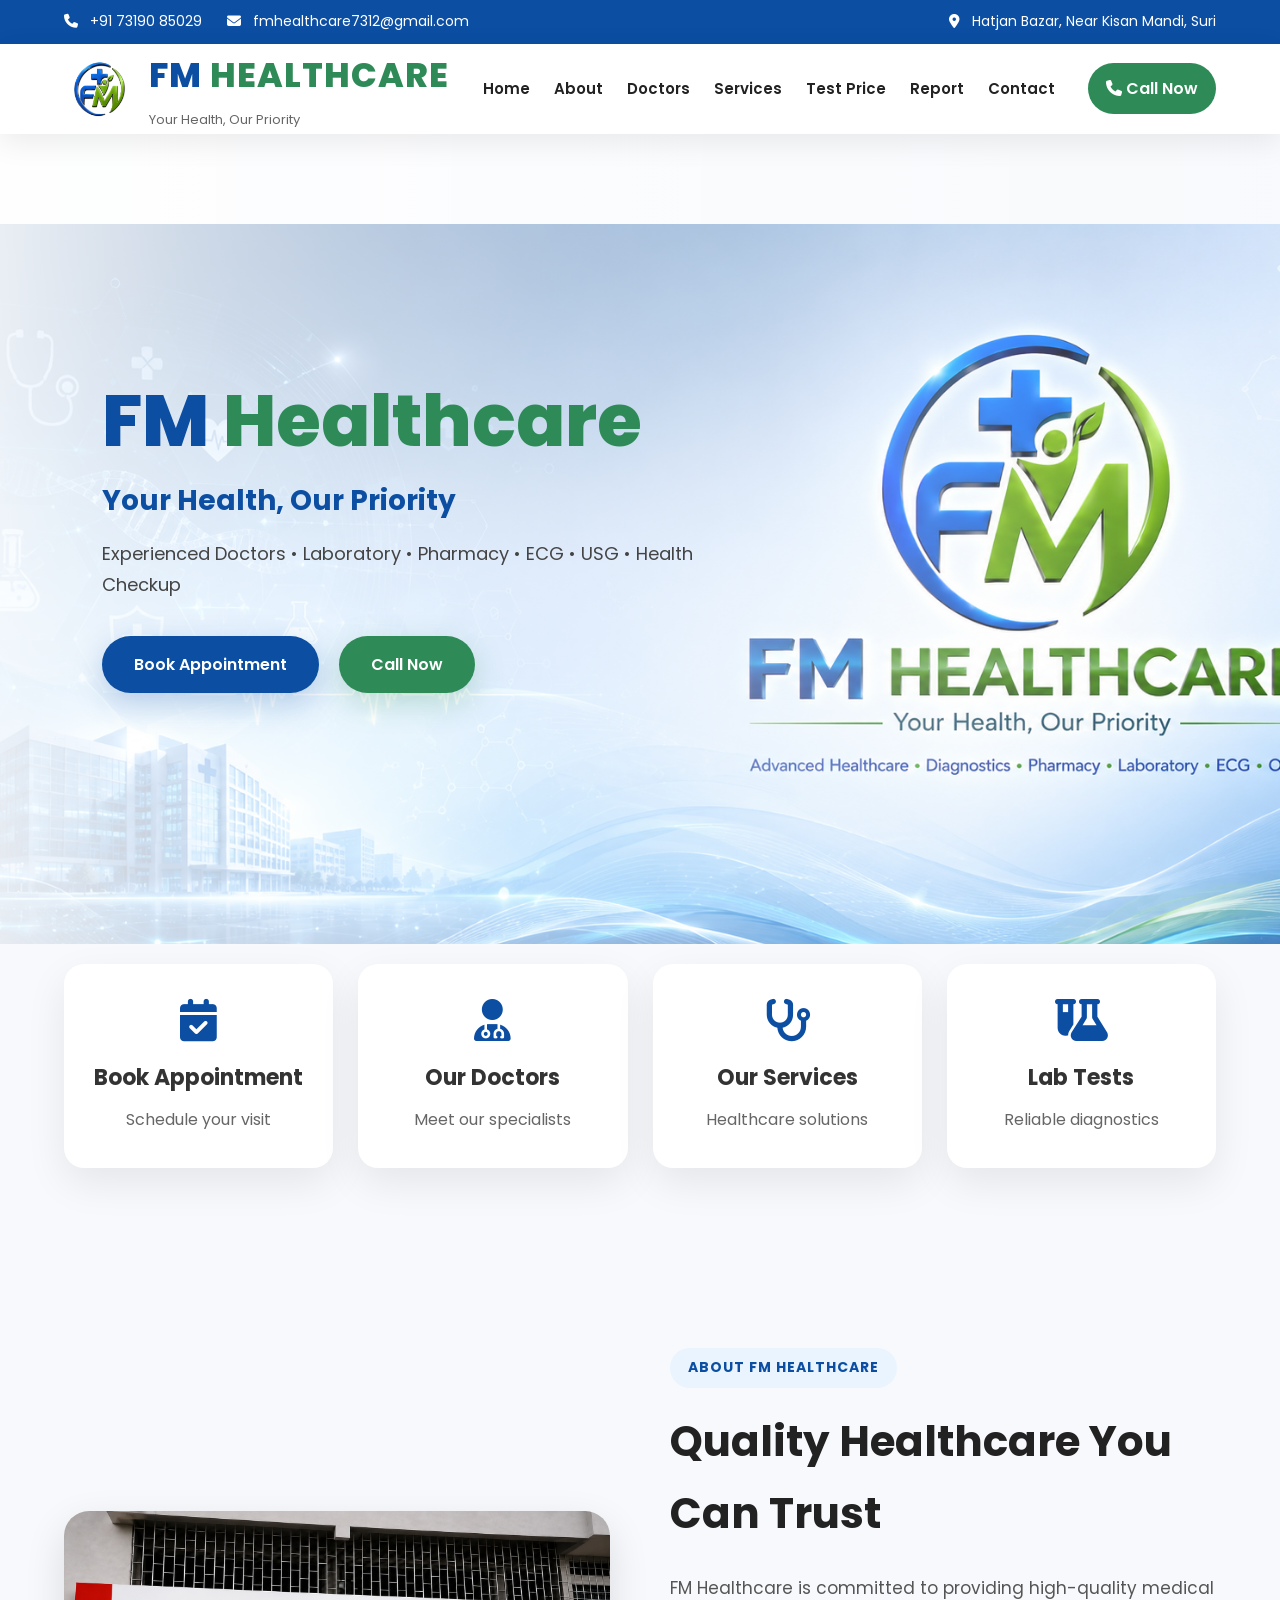
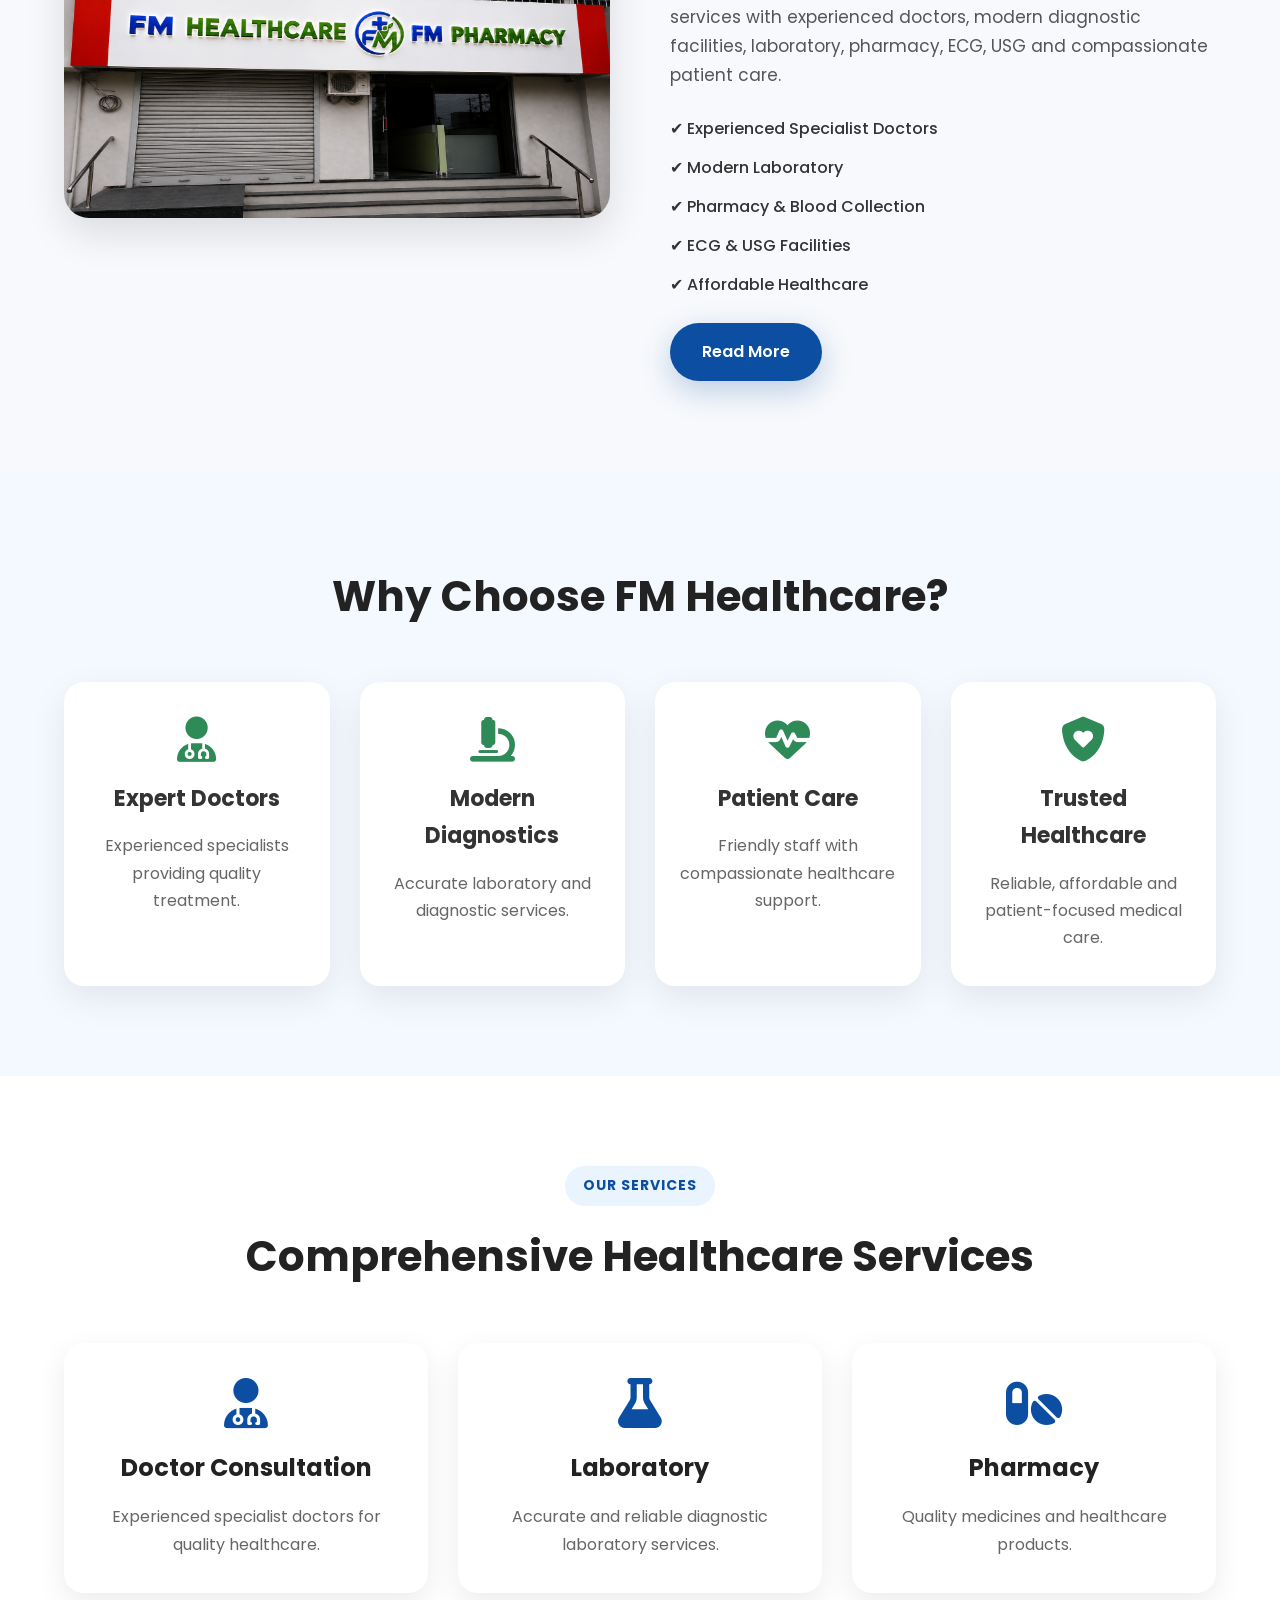
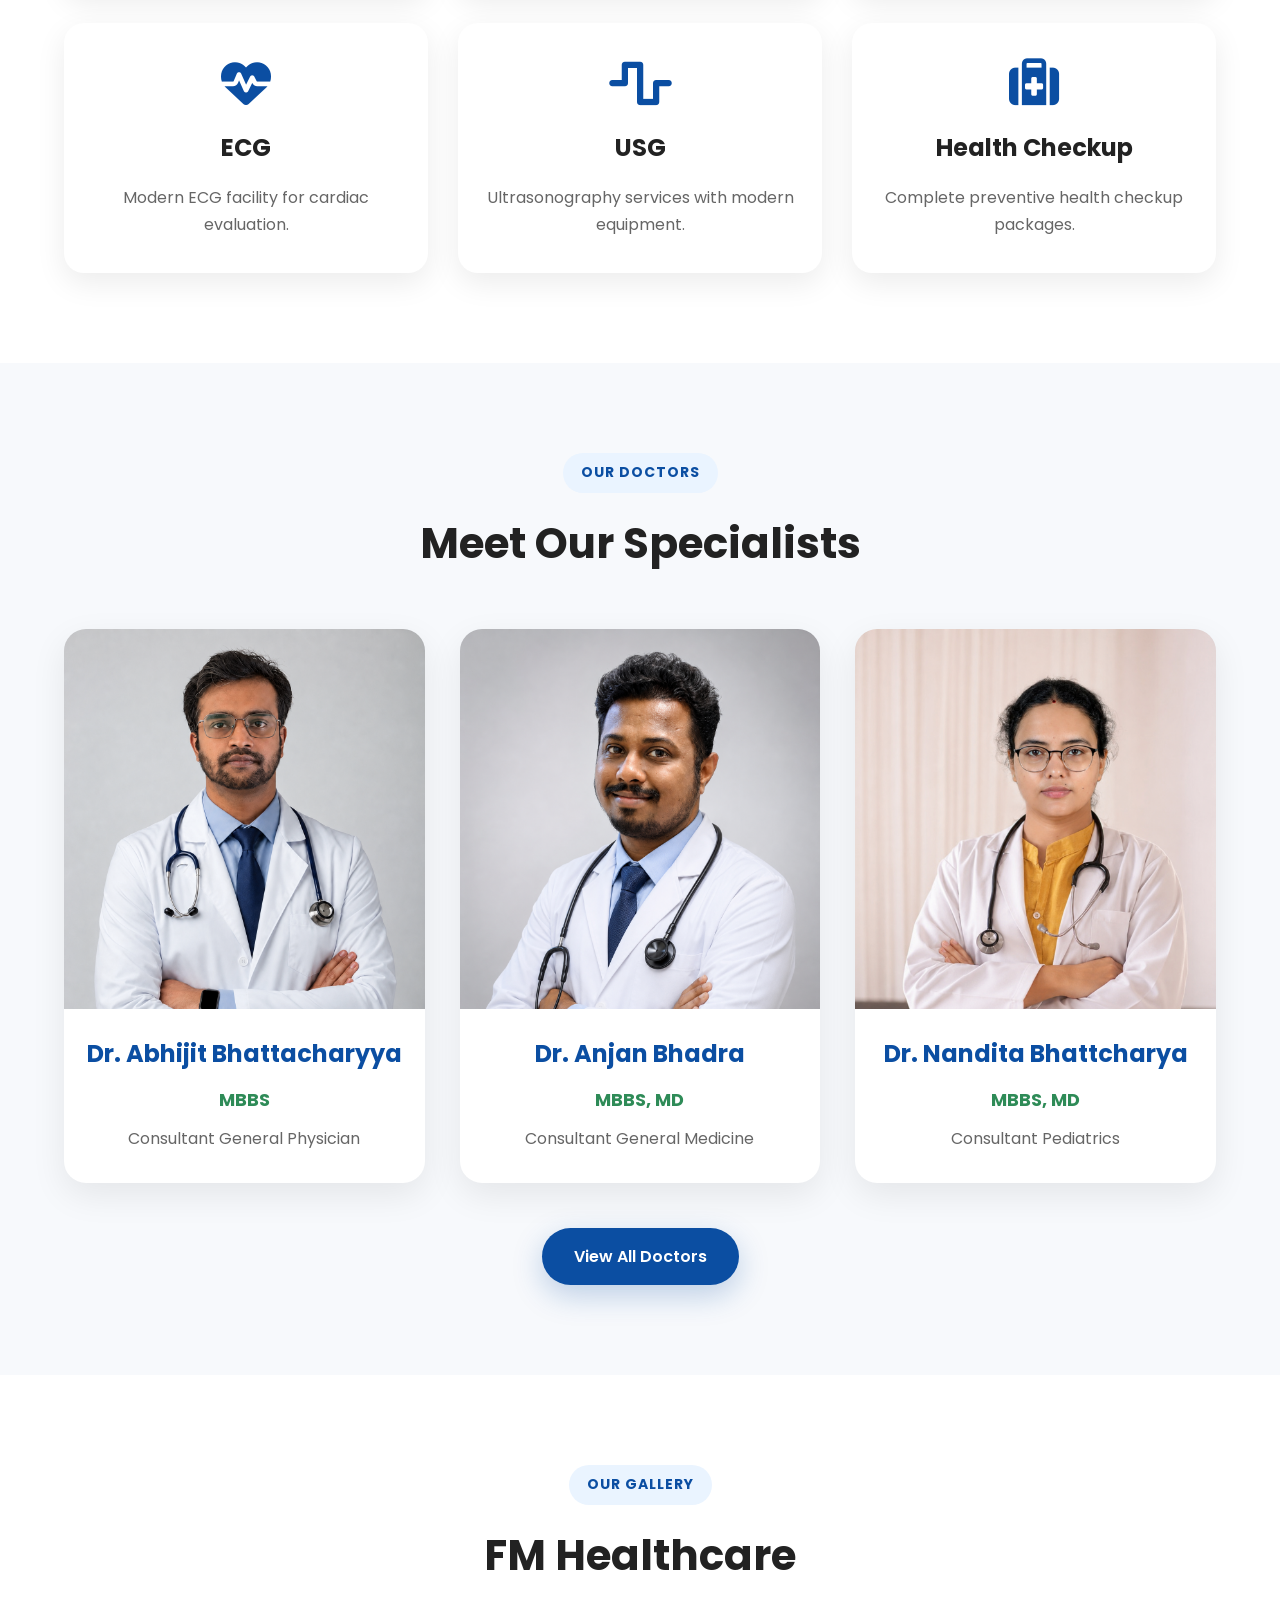
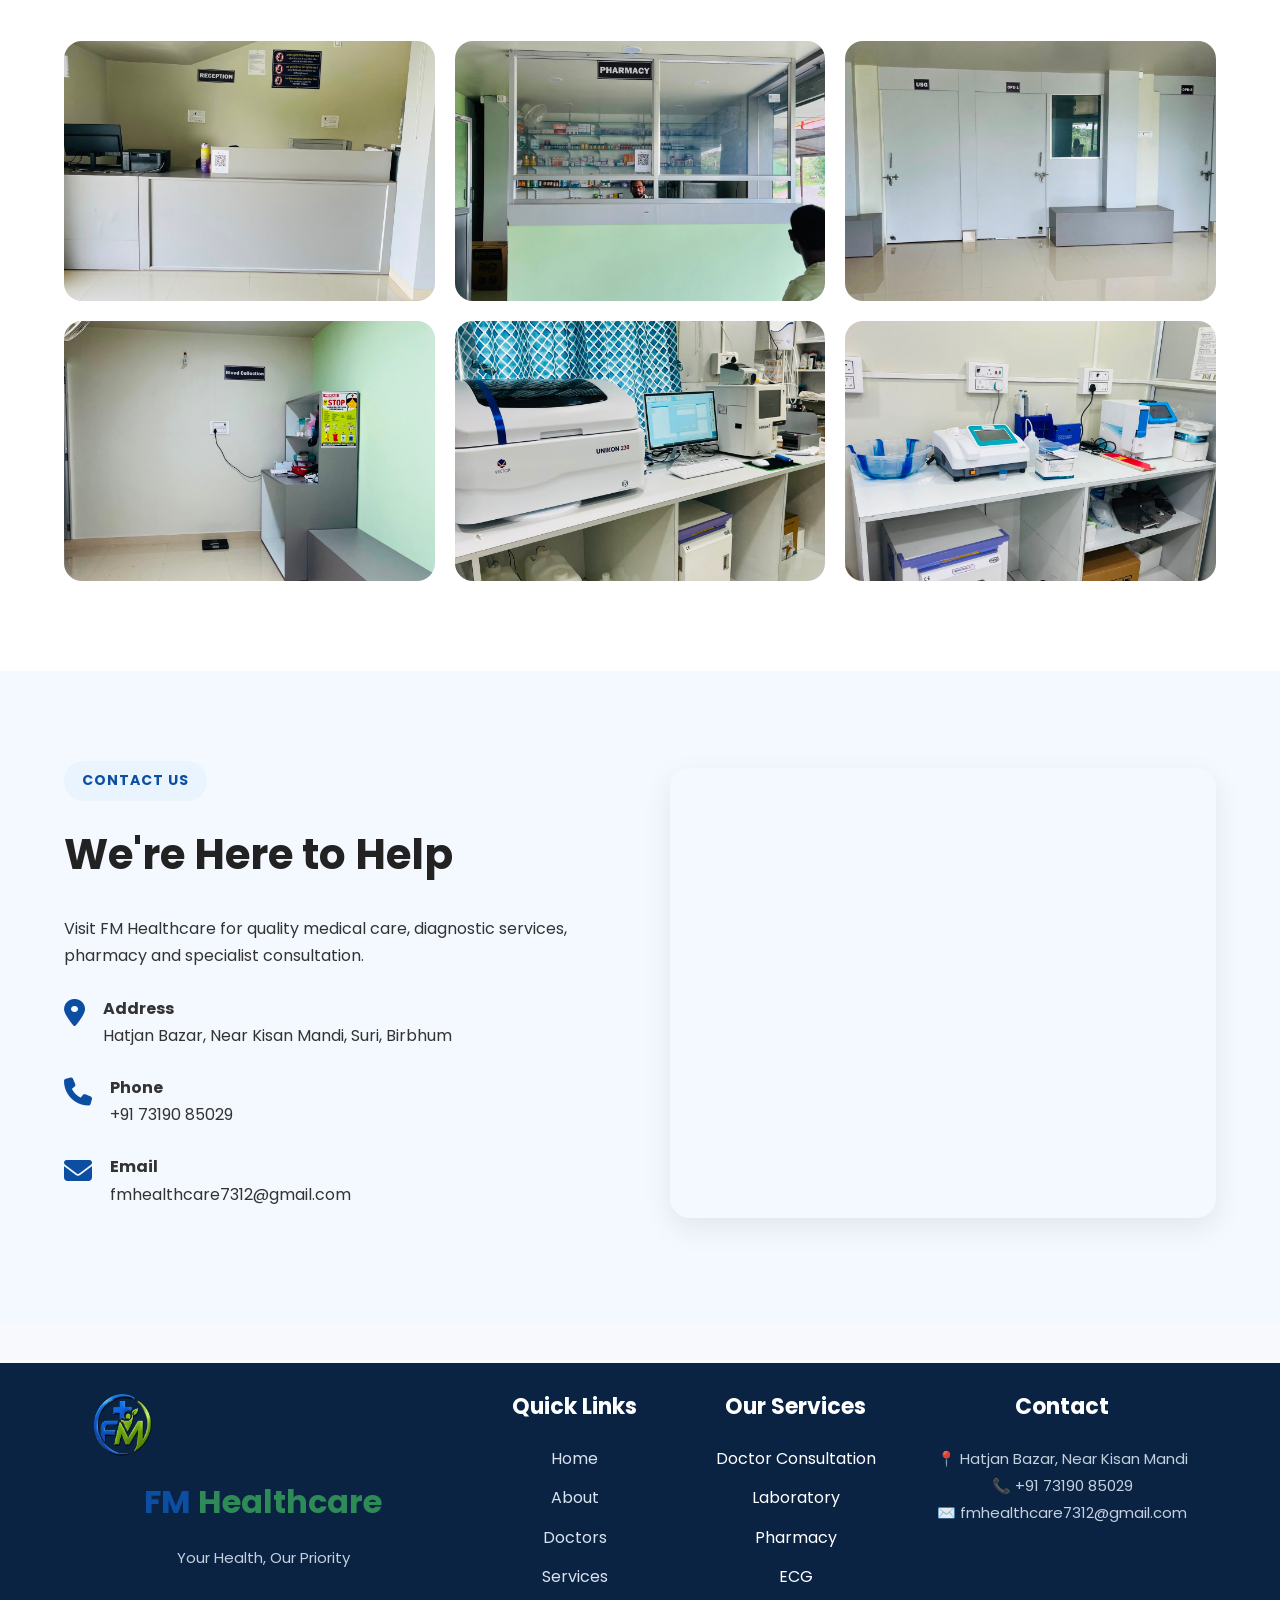
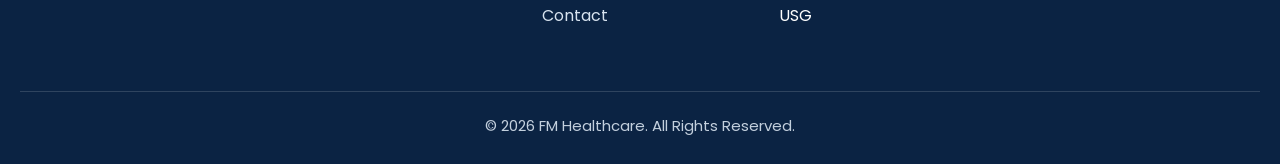
<file: index.html>
<!DOCTYPE html>
<html lang="en">

<head>

<meta charset="UTF-8">
<meta name="viewport" content="width=device-width, initial-scale=1.0">

<title>FM Healthcare | Your Health, Our Priority</title>

<link rel="stylesheet" href="style.css">
<link href="https://unpkg.com/aos@2.3.4/dist/aos.css" rel="stylesheet">
  
<link rel="preconnect" href="https://fonts.googleapis.com">

<link rel="preconnect" href="https://fonts.gstatic.com" crossorigin>

<link href="https://fonts.googleapis.com/css2?family=Poppins:wght@300;400;500;600;700;800&display=swap" rel="stylesheet">

<link rel="stylesheet"
href="https://cdnjs.cloudflare.com/ajax/libs/font-awesome/6.6.0/css/all.min.css">

</head>

<body>
<div class="menu-overlay"></div>
<!--================ TOP BAR ================-->

<div class="top-bar">

<div class="container">

<div class="top-left">

<span><i class="fa-solid fa-phone"></i> +91 73190 85029</span>

<span><i class="fa-solid fa-envelope"></i> fmhealthcare7312@gmail.com</span>

</div>

<div class="top-right">

<span><i class="fa-solid fa-location-dot"></i> Hatjan Bazar, Near Kisan Mandi, Suri</span>

</div>

</div>

</div>

<!--================ HEADER ================-->

<header>

<div class="container navbar">

<div class="header-left">

<a href="index.html" class="logo">

<img src="images/logo.png" alt="FM Healthcare">

<div class="logo-text">

<h2>
<span class="blue">FM</span>
<span class="green">HEALTHCARE</span>
</h2>

<p>Your Health, Our Priority</p>

</div>

</a>

</div>

<div class="menu-toggle">
<i class="fa-solid fa-bars"></i>
</div>

<nav>

<a href="index.html">Home</a>
<a href="about.html">About</a>
<a href="doctors.html">Doctors</a>
<a href="services.html">Services</a>
<a href="test-price.html">Test Price</a>
<a href="report.html">Report</a>
<a href="contact.html">Contact</a>

</nav>

<a href="tel:7319085029" class="call-btn">

<i class="fa-solid fa-phone"></i>

Call Now

</a>

</div>

</header>
<!--================ HERO ================-->

<section class="hero">

    <img src="images/banner.png"
         alt="FM Healthcare Banner"
         class="hero-banner">

    <div class="hero-overlay"></div>

    <div class="hero-content">

        <h1>
            <span class="blue">FM</span>
            <span class="green">Healthcare</span>
        </h1>

        <h3>Your Health, Our Priority</h3>

        <p>
            Experienced Doctors • Laboratory • Pharmacy • ECG • USG • Health Checkup
        </p>

        <div class="hero-buttons">
            <a href="appointment.html" class="btn-primary">
                Book Appointment
            </a>

            <a href="tel:7319085029" class="btn-secondary">
                Call Now
            </a>
        </div>

    </div>

</section>
  <!--================ QUICK ACTION ================-->

<section class="quick-actions">

<div class="container">

<a href="appointment.html" class="action-card">
<i class="fa-solid fa-calendar-check"></i>
<h3>Book Appointment</h3>
<p>Schedule your visit</p>
</a>

<a href="doctors.html" class="action-card">
<i class="fa-solid fa-user-doctor"></i>
<h3>Our Doctors</h3>
<p>Meet our specialists</p>
</a>

<a href="services.html" class="action-card">
<i class="fa-solid fa-stethoscope"></i>
<h3>Our Services</h3>
<p>Healthcare solutions</p>
</a>

<a href="test-price.html" class="action-card">
<i class="fa-solid fa-flask-vial"></i>
<h3>Lab Tests</h3>
<p>Reliable diagnostics</p>
</a>

</div>

</section>


<!--================ ABOUT ================-->

<section class="about">

<div class="container about-grid">

<div class="about-image">

<img src="images/building.png" alt="FM Healthcare Building">

</div>

<div class="about-content">

<span class="section-tag">
ABOUT FM HEALTHCARE
</span>

<h2>
Quality Healthcare You Can Trust
</h2>

<p>

FM Healthcare is committed to providing high-quality medical services with experienced doctors, modern diagnostic facilities, laboratory, pharmacy, ECG, USG and compassionate patient care.

</p>

<ul>

<li>✔ Experienced Specialist Doctors</li>

<li>✔ Modern Laboratory</li>

<li>✔ Pharmacy & Blood Collection</li>

<li>✔ ECG & USG Facilities</li>

<li>✔ Affordable Healthcare</li>

</ul>

<a href="about.html" class="btn-primary">

Read More

</a>

</div>

</div>

</section>


<!--================ WHY CHOOSE US ================-->

<section class="why-us">

<div class="container">

<h2>Why Choose FM Healthcare?</h2>

<div class="why-grid">

<div class="why-card">

<i class="fa-solid fa-user-doctor"></i>

<h3>Expert Doctors</h3>

<p>
Experienced specialists providing quality treatment.
</p>

</div>

<div class="why-card">

<i class="fa-solid fa-microscope"></i>

<h3>Modern Diagnostics</h3>

<p>
Accurate laboratory and diagnostic services.
</p>

</div>

<div class="why-card">

<i class="fa-solid fa-heart-pulse"></i>

<h3>Patient Care</h3>

<p>
Friendly staff with compassionate healthcare support.
</p>

</div>

<div class="why-card">

<i class="fa-solid fa-shield-heart"></i>

<h3>Trusted Healthcare</h3>

<p>
Reliable, affordable and patient-focused medical care.
</p>

</div>

</div>

</div>

</section>
<!--================ SERVICES ================-->

<section class="services">

    <div class="container">

        <span class="section-tag">OUR SERVICES</span>

        <h2>Comprehensive Healthcare Services</h2>

        <div class="services-grid">

            <div class="service-card">
                <i class="fa-solid fa-user-doctor"></i>
                <h3>Doctor Consultation</h3>
                <p>Experienced specialist doctors for quality healthcare.</p>
            </div>

            <div class="service-card">
                <i class="fa-solid fa-flask"></i>
                <h3>Laboratory</h3>
                <p>Accurate and reliable diagnostic laboratory services.</p>
            </div>

            <div class="service-card">
                <i class="fa-solid fa-pills"></i>
                <h3>Pharmacy</h3>
                <p>Quality medicines and healthcare products.</p>
            </div>

            <div class="service-card">
                <i class="fa-solid fa-heart-pulse"></i>
                <h3>ECG</h3>
                <p>Modern ECG facility for cardiac evaluation.</p>
            </div>

            <div class="service-card">
                <i class="fa-solid fa-wave-square"></i>
                <h3>USG</h3>
                <p>Ultrasonography services with modern equipment.</p>
            </div>

            <div class="service-card">
                <i class="fa-solid fa-suitcase-medical"></i>
                <h3>Health Checkup</h3>
                <p>Complete preventive health checkup packages.</p>
            </div>

        </div>

    </div>

</section>


<!--================ FEATURED DOCTORS ================-->

<section class="featured-doctors">

    <div class="container">

        <span class="section-tag">OUR DOCTORS</span>

        <h2>Meet Our Specialists</h2>

        <div class="doctor-grid">

            <div class="doctor-card">

                <img src="images/doctor1.png" alt="Dr. Abhijit Bhattacharyya">

                <h3>Dr. Abhijit Bhattacharyya</h3>

                <h4>MBBS</h4>

                <p>Consultant General Physician</p>

            </div>

            <div class="doctor-card">

                <img src="images/doctor2.png" alt="Dr. Anjan Bhadra">

                <h3>Dr. Anjan Bhadra</h3>

                <h4>MBBS, MD</h4>

                <p>Consultant General Medicine</p>

            </div>

            <div class="doctor-card">

                <img src="images/doctor5.png" alt="Dr. Nandita Bhattcharya">

                <h3>Dr. Nandita Bhattcharya</h3>

                <h4>MBBS, MD</h4>

                <p>Consultant Pediatrics</p>

            </div>

        </div>

        <div class="center-btn">

            <a href="doctors.html" class="btn-primary">

                View All Doctors

            </a>

        </div>

    </div>

</section>


<!--================ GALLERY ================-->

<section class="gallery">

    <div class="container">

        <span class="section-tag">OUR GALLERY</span>

        <h2>FM Healthcare</h2>

        <div class="gallery-grid">

            <img src="images/gallery1.jpeg" alt="">
            <img src="images/gallery2.jpeg" alt="">
            <img src="images/gallery3.jpeg" alt="">
            <img src="images/gallery4.jpeg" alt="">
            <img src="images/gallery5.jpeg" alt="">
            <img src="images/gallery6.jpeg" alt="">

        </div>

    </div>

</section>
<!--================ CONTACT ================-->

<section class="contact">

    <div class="container">

        <div class="contact-left">

            <span class="section-tag">CONTACT US</span>

            <h2>We're Here to Help</h2>

            <p>
                Visit FM Healthcare for quality medical care, diagnostic services,
                pharmacy and specialist consultation.
            </p>

            <div class="contact-box">

                <i class="fa-solid fa-location-dot"></i>

                <div>
                    <h4>Address</h4>
                    <p>Hatjan Bazar, Near Kisan Mandi, Suri, Birbhum</p>
                </div>

            </div>

            <div class="contact-box">

                <i class="fa-solid fa-phone"></i>

                <div>
                    <h4>Phone</h4>
                    <p>+91 73190 85029</p>
                </div>

            </div>

            <div class="contact-box">

                <i class="fa-solid fa-envelope"></i>

                <div>
                    <h4>Email</h4>
                    <p>fmhealthcare7312@gmail.com</p>
                </div>

            </div>

        </div>

        <div class="contact-right">

            <iframe
            src="https://www.google.com/maps?q=Suri,Birbhum&output=embed"
            loading="lazy">
            </iframe>

        </div>

    </div>

</section>

<!--================ FOOTER ================-->

<footer>

<div class="container footer-grid">

<div>

<img src="images/logo.png" class="footer-logo">

<h3>

<span class="blue">FM</span>

<span class="green">Healthcare</span>

</h3>

<p>

Your Health, Our Priority

</p>

</div>

<div>

<h4>Quick Links</h4>

<ul>

<li><a href="index.html">Home</a></li>

<li><a href="about.html">About</a></li>

<li><a href="doctors.html">Doctors</a></li>

<li><a href="services.html">Services</a></li>

<li><a href="contact.html">Contact</a></li>

</ul>

</div>

<div>

<h4>Our Services</h4>

<ul>

<li>Doctor Consultation</li>

<li>Laboratory</li>

<li>Pharmacy</li>

<li>ECG</li>

<li>USG</li>

</ul>

</div>

<div>

<h4>Contact</h4>

<p>📍 Hatjan Bazar, Near Kisan Mandi</p>

<p>📞 +91 73190 85029</p>

<p>✉️ fmhealthcare7312@gmail.com</p>

</div>

</div>

<div class="copyright">

<p>

© 2026 FM Healthcare. All Rights Reserved.

</p>

</div>

</footer>

<script src="script.js"></script>
<script src="https://unpkg.com/aos@2.3.4/dist/aos.js"></script>

<script>
AOS.init({
    duration:1000,
    once:true,
    offset:80,
    easing:"ease-in-out"
});
</script>
  
</body>

</html>
</file>
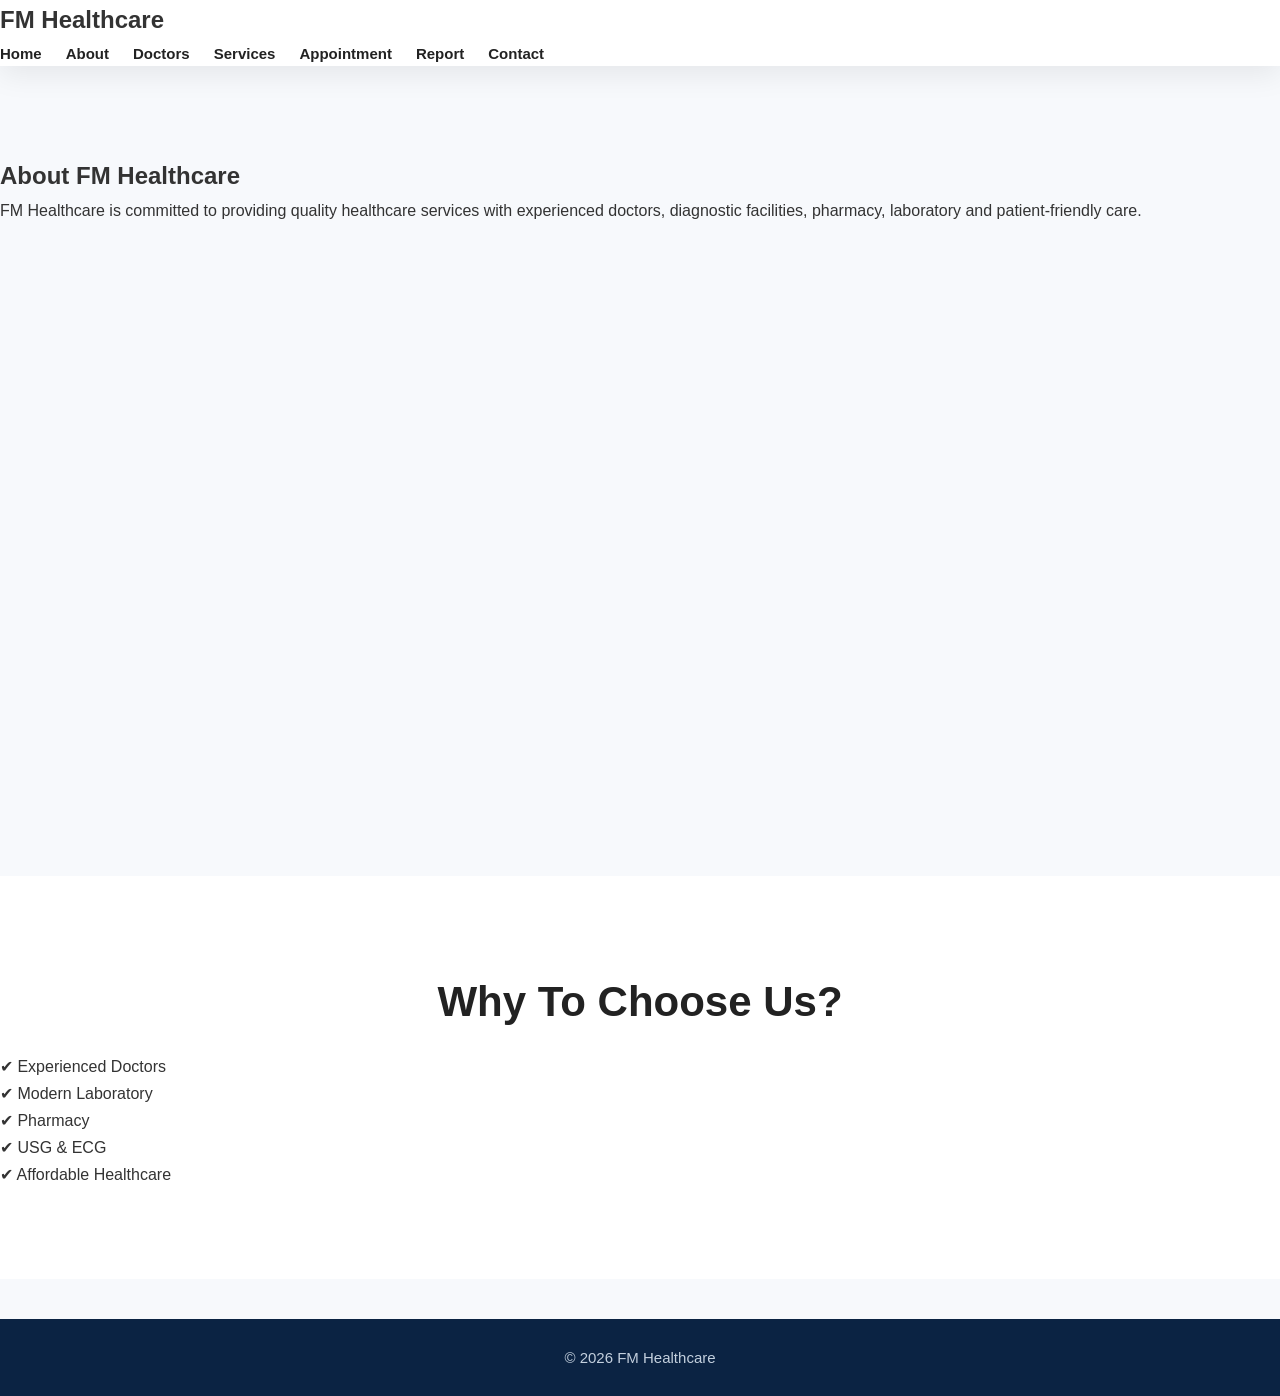
<file: about.html>
<!DOCTYPE html>
<html lang="en">
<head>
<meta charset="UTF-8">
<meta name="viewport" content="width=device-width, initial-scale=1.0">
<title>About - FM Healthcare</title>
<link rel="stylesheet" href="style.css">
</head>

<body>

<header class="header">
<h2>FM Healthcare</h2>

<nav>
<a href="index.html">Home</a>
<a href="about.html">About</a>
<a href="doctors.html">Doctors</a>
<a href="services.html">Services</a>
<a href="appointment.html">Appointment</a>
<a href="report.html">Report</a>
<a href="contact.html">Contact</a>
</nav>
</header>

<section class="hero">

<h1>About FM Healthcare</h1>

<p>
FM Healthcare is committed to providing quality healthcare services with experienced doctors, diagnostic facilities, pharmacy, laboratory and patient-friendly care.
</p>

</section>

<section class="services">

<h2>Why To Choose Us?</h2>

<div class="service-box">
✔ Experienced Doctors
</div>

<div class="service-box">
✔ Modern Laboratory
</div>

<div class="service-box">
✔ Pharmacy
</div>

<div class="service-box">
✔ USG & ECG
</div>

<div class="service-box">
✔ Affordable Healthcare
</div>

</section>

<footer>

<p>© 2026 FM Healthcare</p>

</footer>

</body>
</html>
</file>
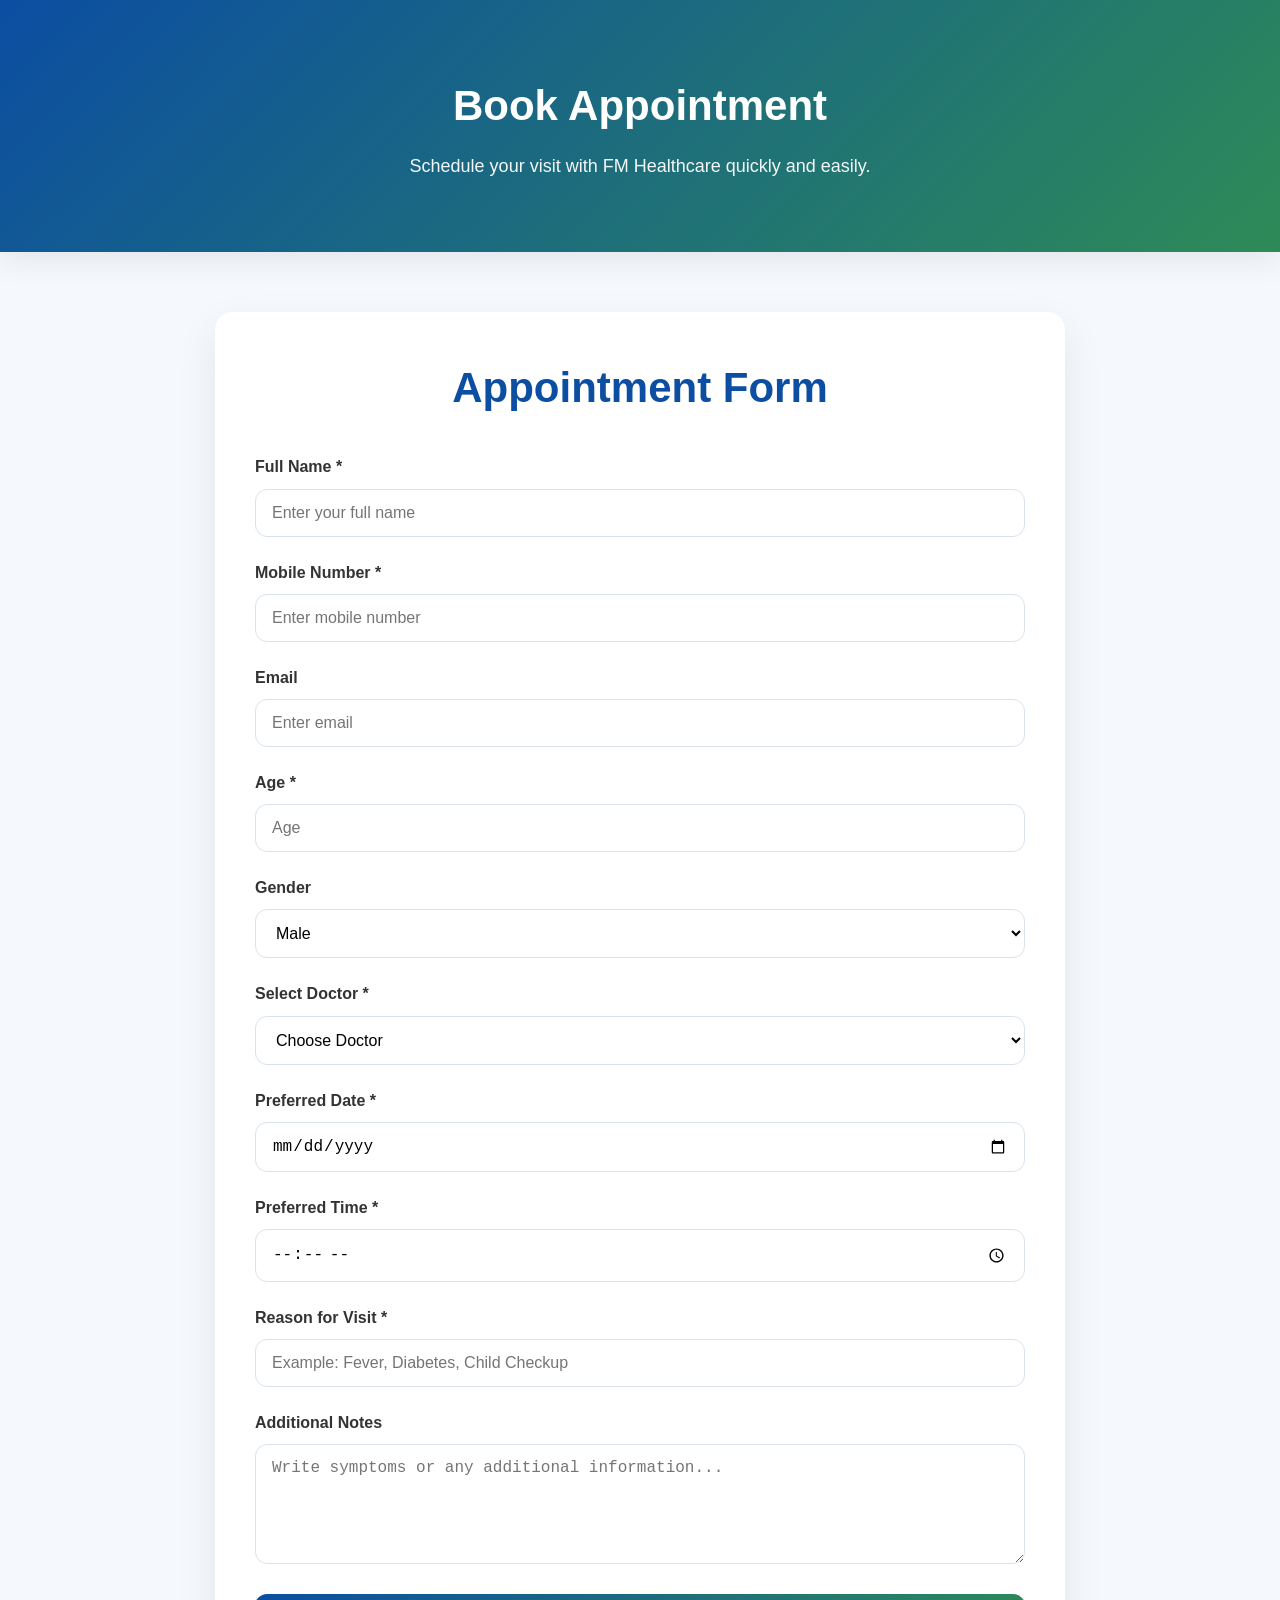
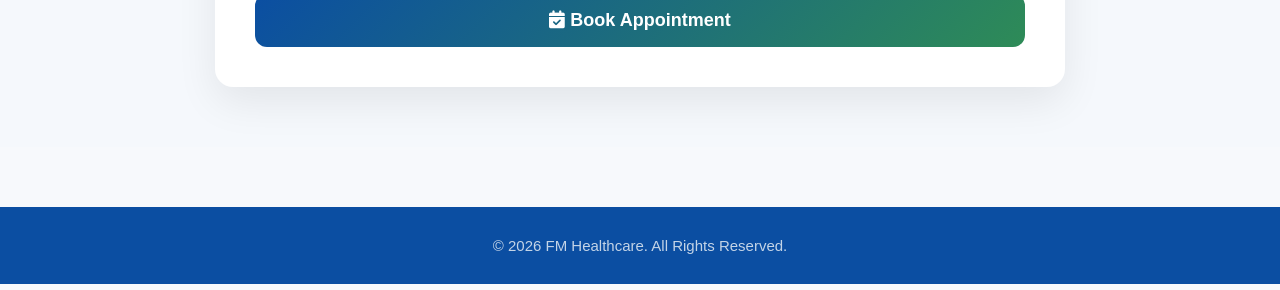
<file: appointment.html>
<!DOCTYPE html>
<html lang="en">

<head>

<meta charset="UTF-8">

<meta name="viewport" content="width=device-width, initial-scale=1.0">

<title>Book Appointment | FM Healthcare</title>

<link rel="stylesheet" href="style.css">

<link rel="stylesheet"
href="https://cdnjs.cloudflare.com/ajax/libs/font-awesome/6.6.0/css/all.min.css">

</head>

<body>

<header class="page-header">

<div class="container">

<h1>Book Appointment</h1>

<p>Schedule your visit with FM Healthcare quickly and easily.</p>

</div>

</header>

<section class="appointment-section">

<div class="appointment-container">

<h2>Appointment Form</h2>

<form id="appointmentForm">

<div class="form-group">

<label>Full Name *</label>

<input
type="text"
placeholder="Enter your full name"
required>

</div>

<div class="form-group">

<label>Mobile Number *</label>

<input
type="tel"
placeholder="Enter mobile number"
required>

</div>

<div class="form-group">

<label>Email</label>

<input
type="email"
placeholder="Enter email">

</div>

<div class="form-group">

<label>Age *</label>

<input
type="number"
placeholder="Age"
required>

</div>

<div class="form-group">

<label>Gender</label>

<select>

<option>Male</option>

<option>Female</option>

<option>Other</option>

</select>

</div>
<div class="form-group">

<label>Select Doctor *</label>

<select required>

<option value="">Choose Doctor</option>

<option>Dr. Abhijit Bhattacharyya</option>

<option>Dr. Sayon Majumder</option>

<option>Dr. Rohit Dawn</option>

<option>Dr. Nandita Bhattacharya</option>

<option>Dr. Anjan Bhadra</option>
<option>Dr. Abid Hasan Masumi</option>
<option>Dr. Arif Ahamed</option>

</select>

</div>

<div class="form-group">

<label>Preferred Date *</label>

<input
type="date"
required>

</div>

<div class="form-group">

<label>Preferred Time *</label>

<input
type="time">

</div>

<div class="form-group">

<label>Reason for Visit *</label>

<input
type="text"
placeholder="Example: Fever, Diabetes, Child Checkup">

</div>

<div class="form-group">

<label>Additional Notes</label>

<textarea
rows="5"
placeholder="Write symptoms or any additional information..."></textarea>

</div>

<button
type="submit"
class="appointment-btn">

<i class="fa-solid fa-calendar-check"></i>

Book Appointment

</button>

</form>

</div>

</section>
<div id="appointmentSuccess" class="success-message" style="display:none;">

    <i class="fa-solid fa-circle-check"></i>

    <h3>Appointment Request Submitted</h3>

    <p>
        Thank you for choosing <strong>FM Healthcare</strong>.<br>
        We have received your appointment request.<br>
        Our team will contact you shortly to confirm your appointment.
    </p>

</div>

<footer class="page-footer">

    <p>
        © 2026 FM Healthcare. All Rights Reserved.
    </p>

</footer>

<script>

document.getElementById("appointmentForm").addEventListener("submit", function(e){

    e.preventDefault();

    document.getElementById("appointmentSuccess").style.display="block";

    this.reset();

    window.scrollTo({
        top:0,
        behavior:"smooth"
    });

});

</script>

<script src="script.js"></script>

</body>

</html>
</file>
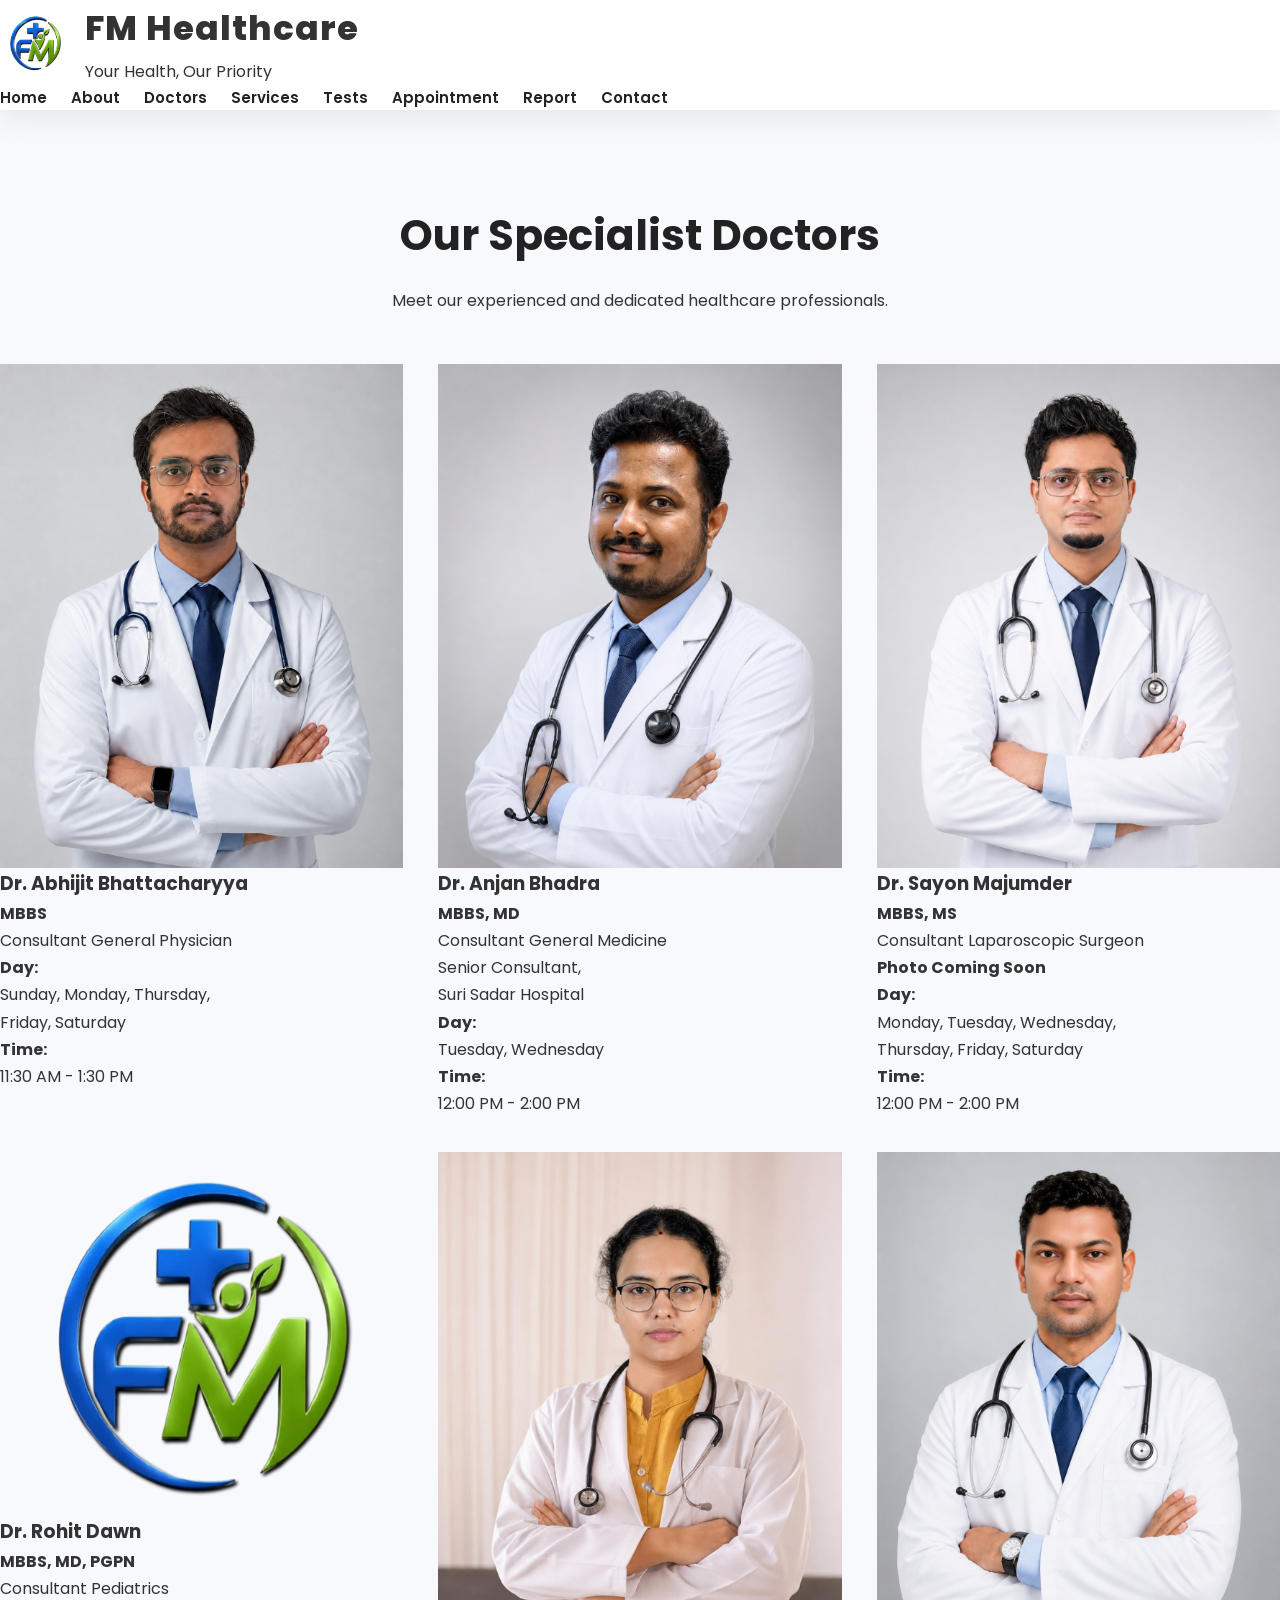
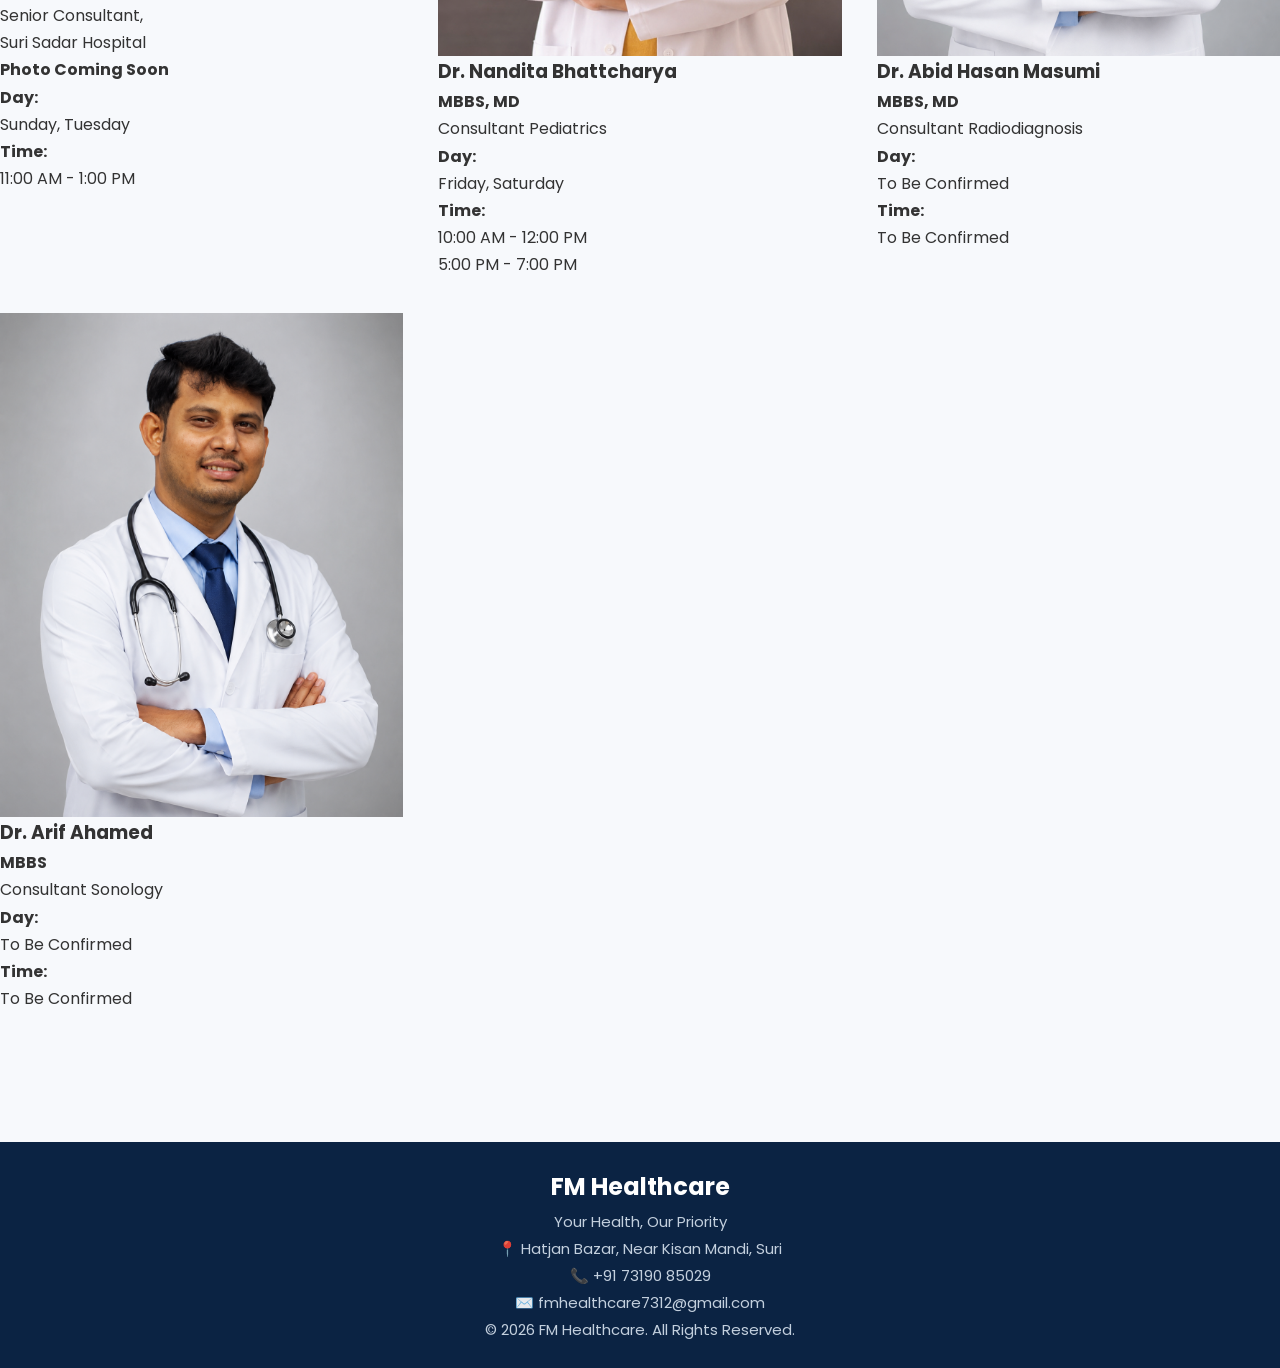
<file: doctors.html>
<!DOCTYPE html>
<html lang="en">

<head>

<meta charset="UTF-8">
<meta name="viewport" content="width=device-width, initial-scale=1.0">

<title>Our Doctors | FM Healthcare</title>

<link rel="stylesheet" href="style.css">

<link rel="preconnect" href="https://fonts.googleapis.com">

<link rel="preconnect" href="https://fonts.gstatic.com" crossorigin>

<link href="https://fonts.googleapis.com/css2?family=Poppins:wght@300;400;500;600;700&display=swap" rel="stylesheet">

</head>

<body>

<header class="header">

<div class="logo">

<img src="images/logo.png" alt="FM Healthcare Logo">

<div>

<h2>FM Healthcare</h2>

<span>Your Health, Our Priority</span>

</div>

</div>

<nav>

<a href="index.html">Home</a>
<a href="about.html">About</a>
<a href="doctors.html">Doctors</a>
<a href="services.html">Services</a>
<a href="tests.html">Tests</a>
<a href="appointment.html">Appointment</a>
<a href="report.html">Report</a>
<a href="contact.html">Contact</a>

</nav>

</header>

<section class="featured-doctors">

<h2>Our Specialist Doctors</h2>

<p style="text-align:center;margin-bottom:40px;">
Meet our experienced and dedicated healthcare professionals.
</p>

<div class="doctor-grid">
  <div class="card">

    <img src="images/doctor1.png" alt="Dr. Abhijit Bhattacharyya">

    <h3>Dr. Abhijit Bhattacharyya</h3>

    <p><strong>MBBS</strong></p>

    <p>Consultant General Physician</p>

    <p><strong>Day:</strong><br>
    Sunday, Monday, Thursday,<br>
    Friday, Saturday</p>

    <p><strong>Time:</strong><br>
    11:30 AM - 1:30 PM</p>

</div>


<div class="card">

    <img src="images/doctor2.png" alt="Dr. Anjan Bhadra">

    <h3>Dr. Anjan Bhadra</h3>

    <p><strong>MBBS, MD</strong></p>

    <p>Consultant General Medicine</p>

    <p>Senior Consultant,<br>Suri Sadar Hospital</p>

    <p><strong>Day:</strong><br>
    Tuesday, Wednesday</p>

    <p><strong>Time:</strong><br>
    12:00 PM - 2:00 PM</p>

</div>


<div class="card">

    <img src="images/doctor3.png" alt="Photo Coming Soon">

    <h3>Dr. Sayon Majumder</h3>

    <p><strong>MBBS, MS</strong></p>

    <p>Consultant Laparoscopic Surgeon</p>

    <p><strong>Photo Coming Soon</strong></p>

    <p><strong>Day:</strong><br>
    Monday, Tuesday, Wednesday,<br>
    Thursday, Friday, Saturday</p>

    <p><strong>Time:</strong><br>
    12:00 PM - 2:00 PM</p>

</div>


<div class="card">

    <img src="images/logo.png" alt="Photo Coming Soon">

    <h3>Dr. Rohit Dawn</h3>

    <p><strong>MBBS, MD, PGPN</strong></p>

    <p>Consultant Pediatrics</p>

    <p>Senior Consultant,<br>Suri Sadar Hospital</p>

    <p><strong>Photo Coming Soon</strong></p>

    <p><strong>Day:</strong><br>
    Sunday, Tuesday</p>

    <p><strong>Time:</strong><br>
    11:00 AM - 1:00 PM</p>

</div>
<div class="card">

    <img src="images/doctor5.png" alt="Dr. Nandita Bhattcharya">

    <h3>Dr. Nandita Bhattcharya</h3>

    <p><strong>MBBS, MD</strong></p>

    <p>Consultant Pediatrics</p>

    <p><strong>Day:</strong><br>
    Friday, Saturday</p>

    <p><strong>Time:</strong><br>
    10:00 AM - 12:00 PM<br>
    5:00 PM - 7:00 PM</p>

</div>


<div class="card">

    <img src="images/doctor6.png" alt="Dr. Abid Hasan Masumi">

    <h3>Dr. Abid Hasan Masumi</h3>

    <p><strong>MBBS, MD</strong></p>

    <p>Consultant Radiodiagnosis</p>

    <p><strong>Day:</strong><br>
    To Be Confirmed</p>

    <p><strong>Time:</strong><br>
    To Be Confirmed</p>

</div>


<div class="card">

    <img src="images/doctor7.png" alt="Dr. Arif Ahamed">

    <h3>Dr. Arif Ahamed</h3>

    <p><strong>MBBS</strong></p>

    <p>Consultant Sonology</p>

    <p><strong>Day:</strong><br>
    To Be Confirmed</p>

    <p><strong>Time:</strong><br>
    To Be Confirmed</p>

</div>

</div>

</section>

<footer>

<h2>FM Healthcare</h2>

<p>Your Health, Our Priority</p>

<p>📍 Hatjan Bazar, Near Kisan Mandi, Suri</p>

<p>📞 +91 73190 85029</p>

<p>✉️ fmhealthcare7312@gmail.com</p>

<p>© 2026 FM Healthcare. All Rights Reserved.</p>

</footer>

<script src="script.js"></script>

</body>
</html>
</file>
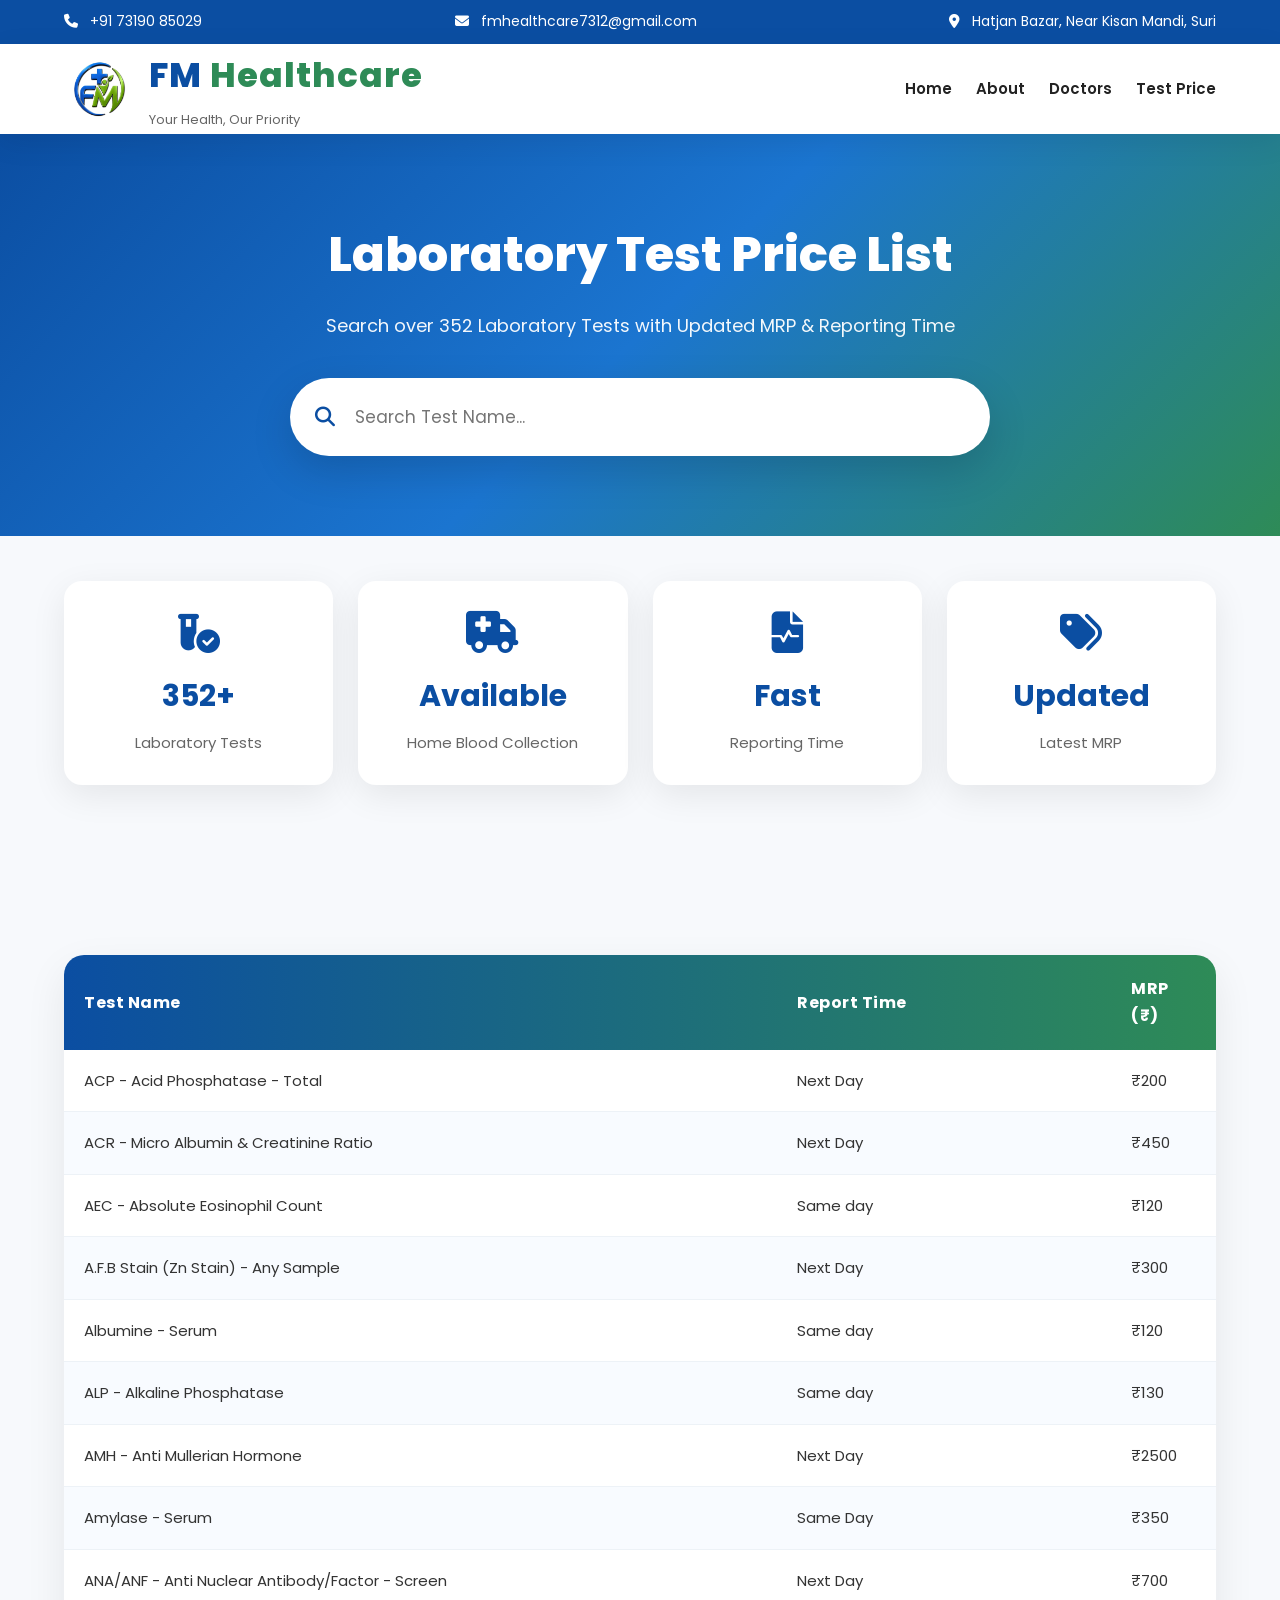
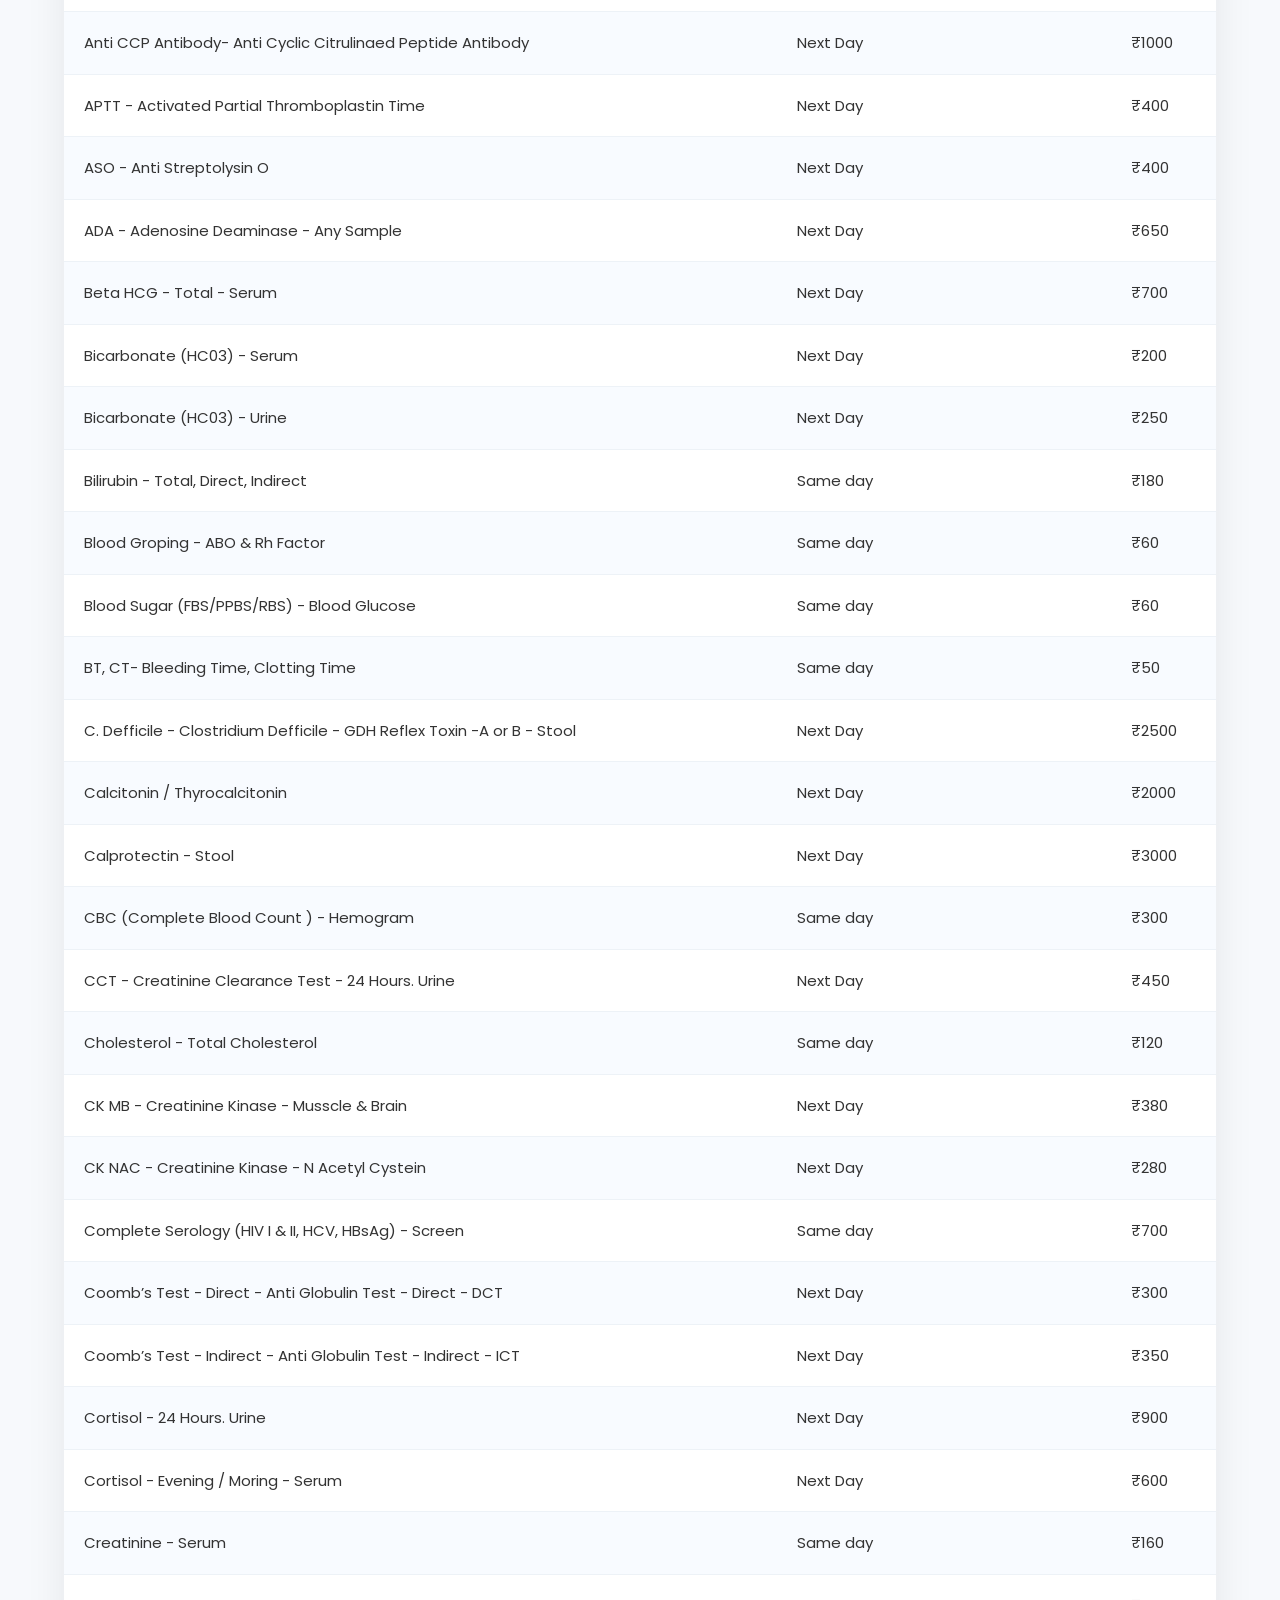
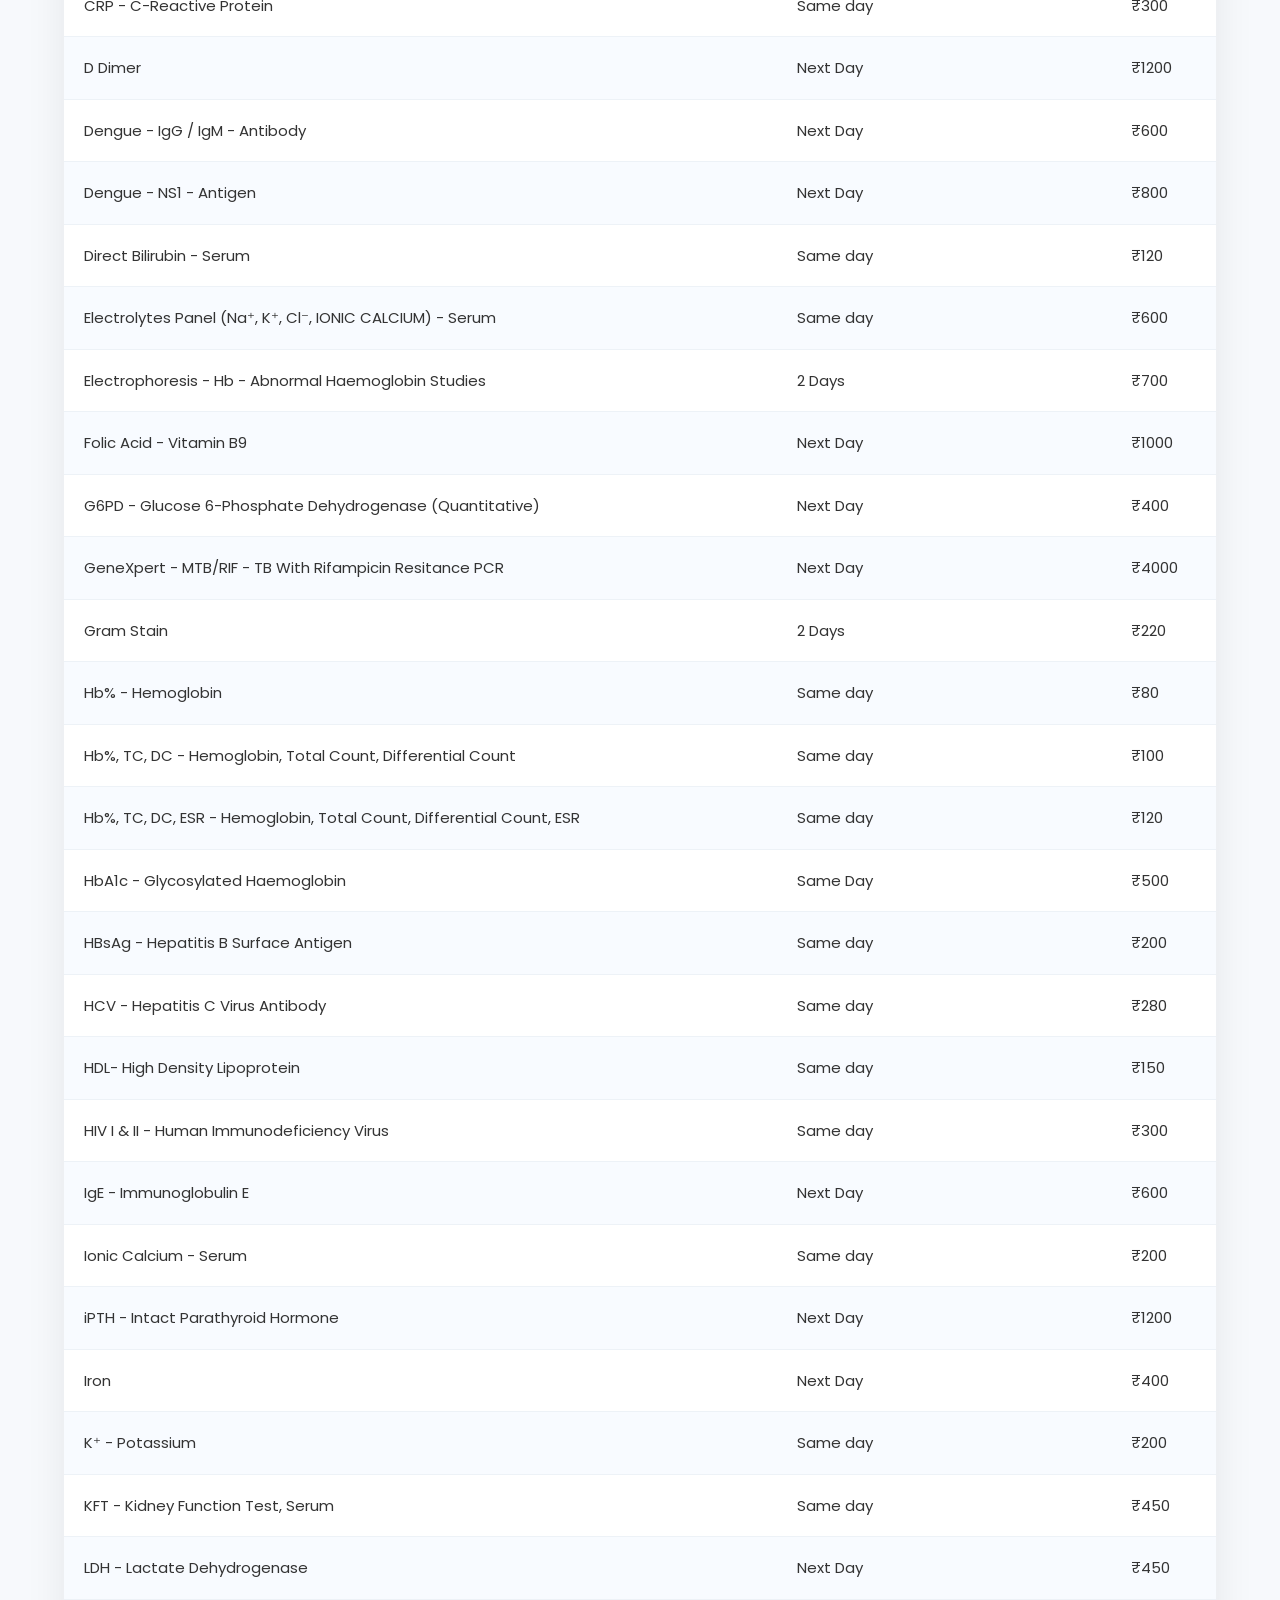
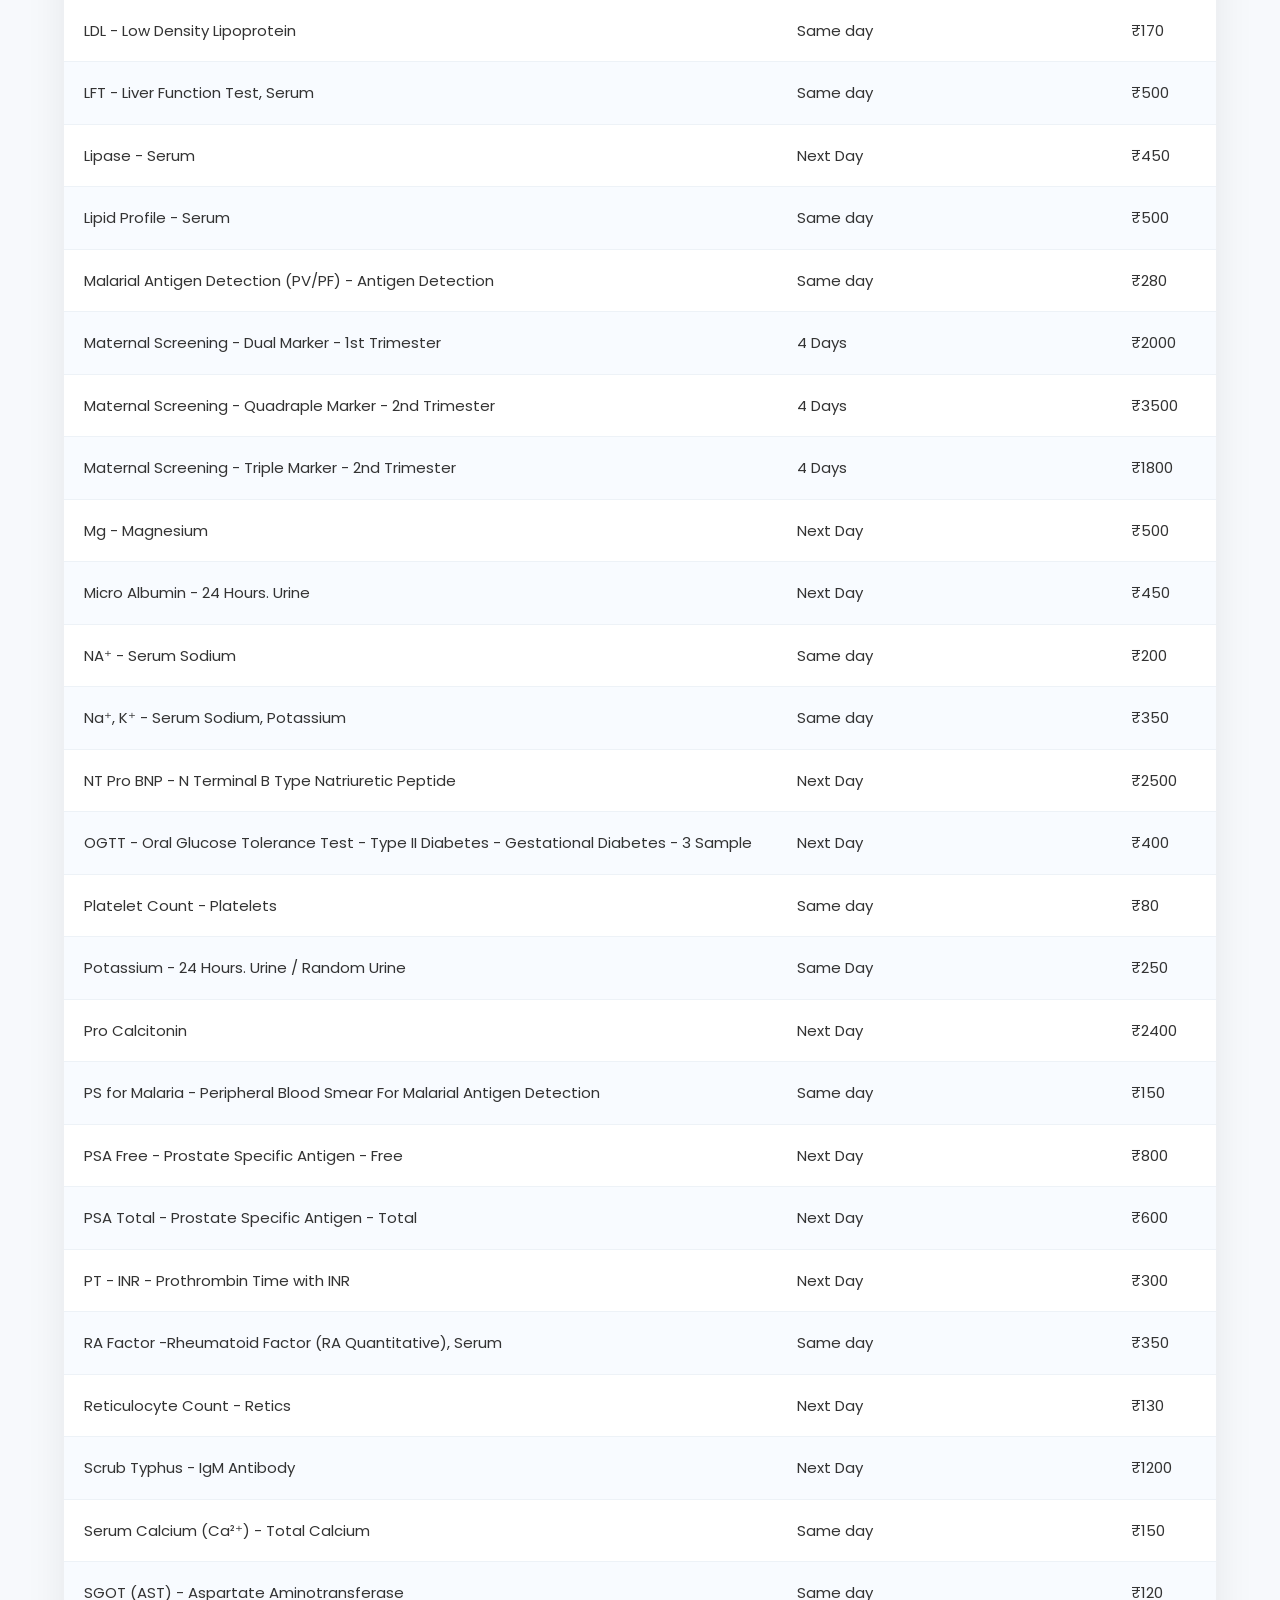
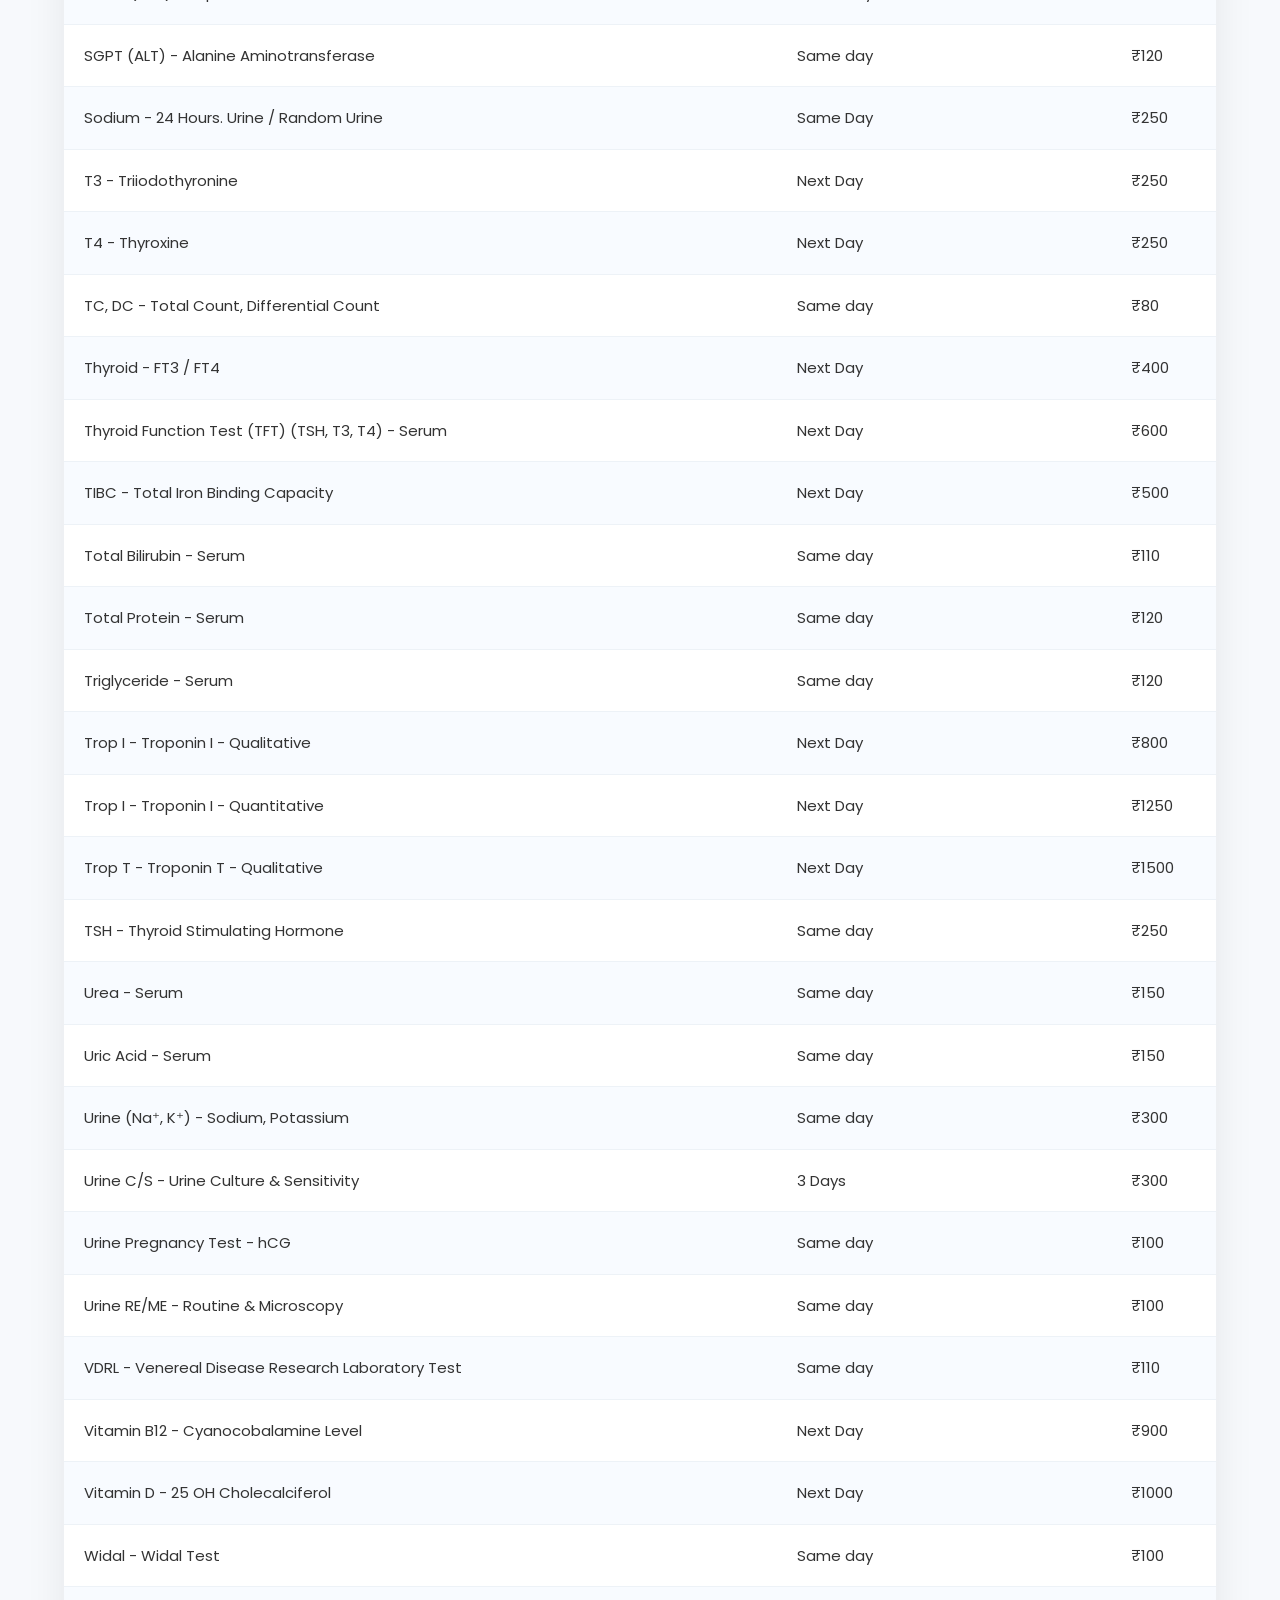
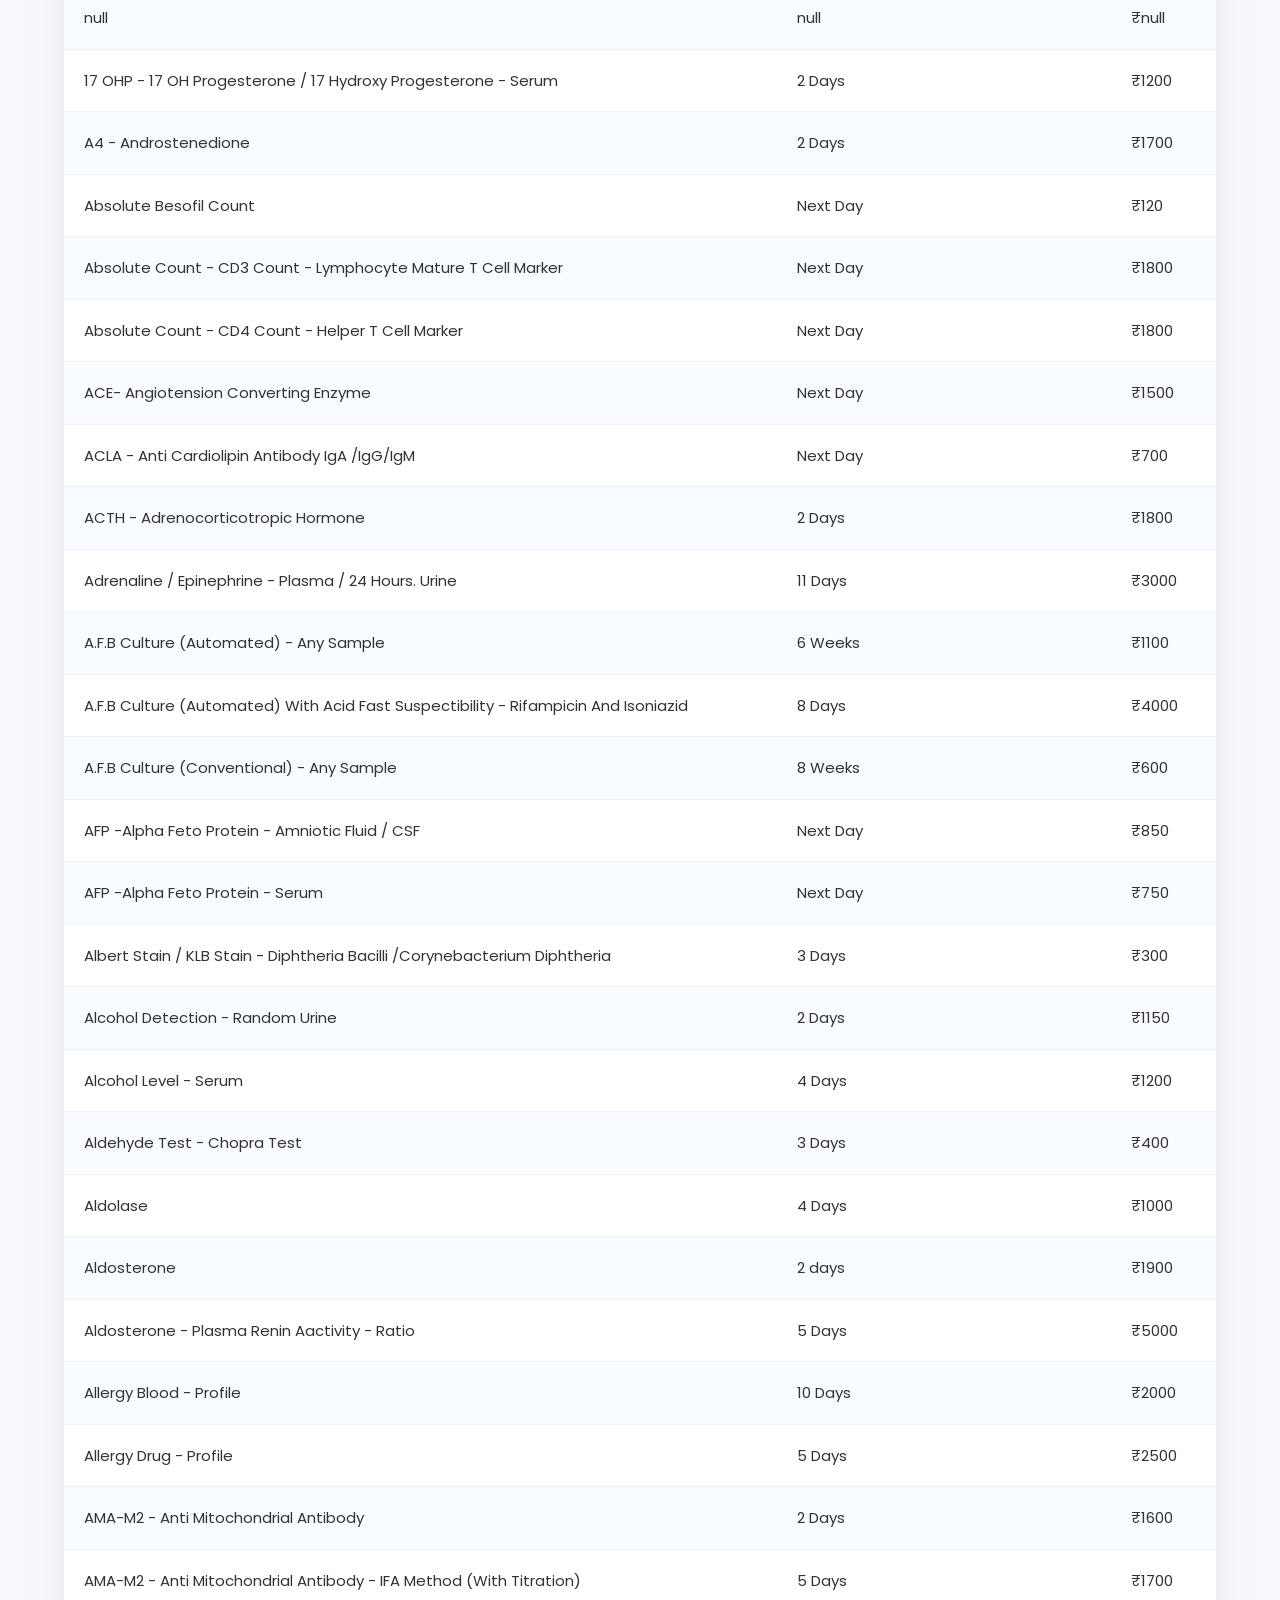
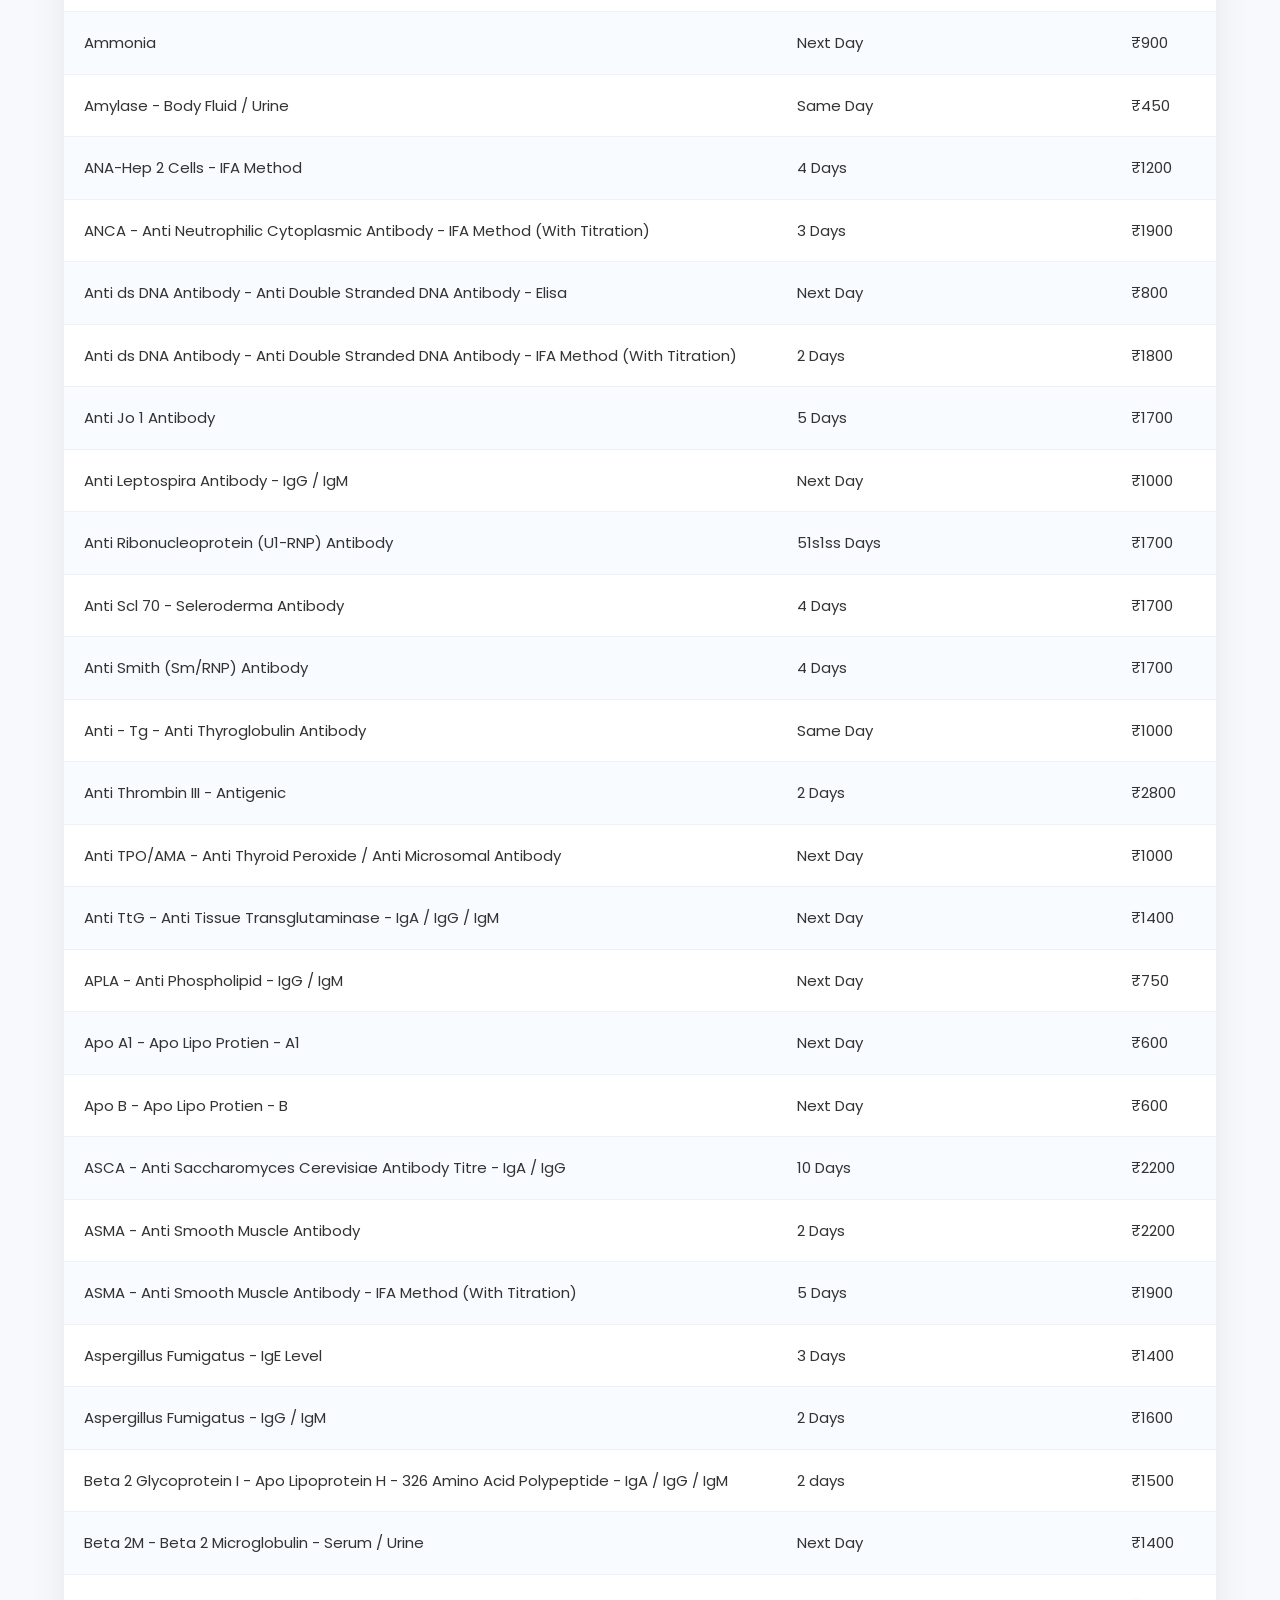
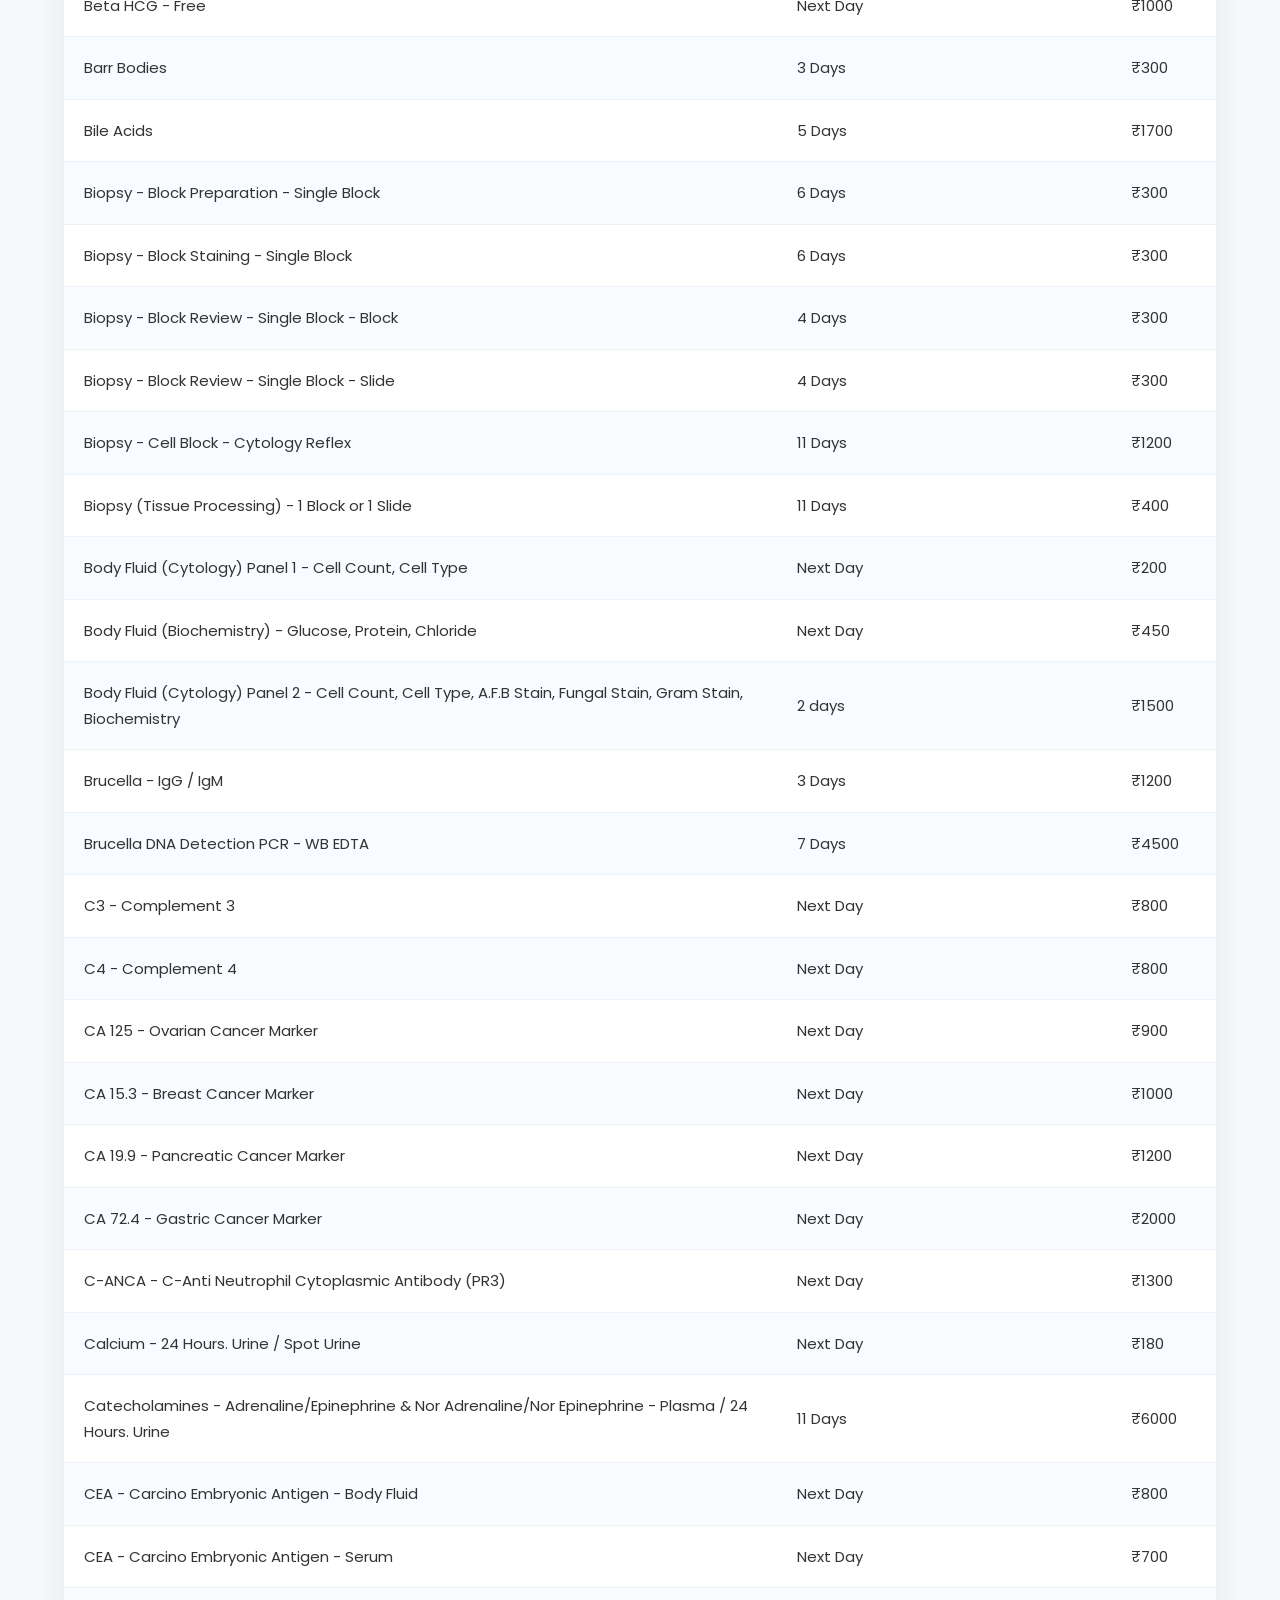
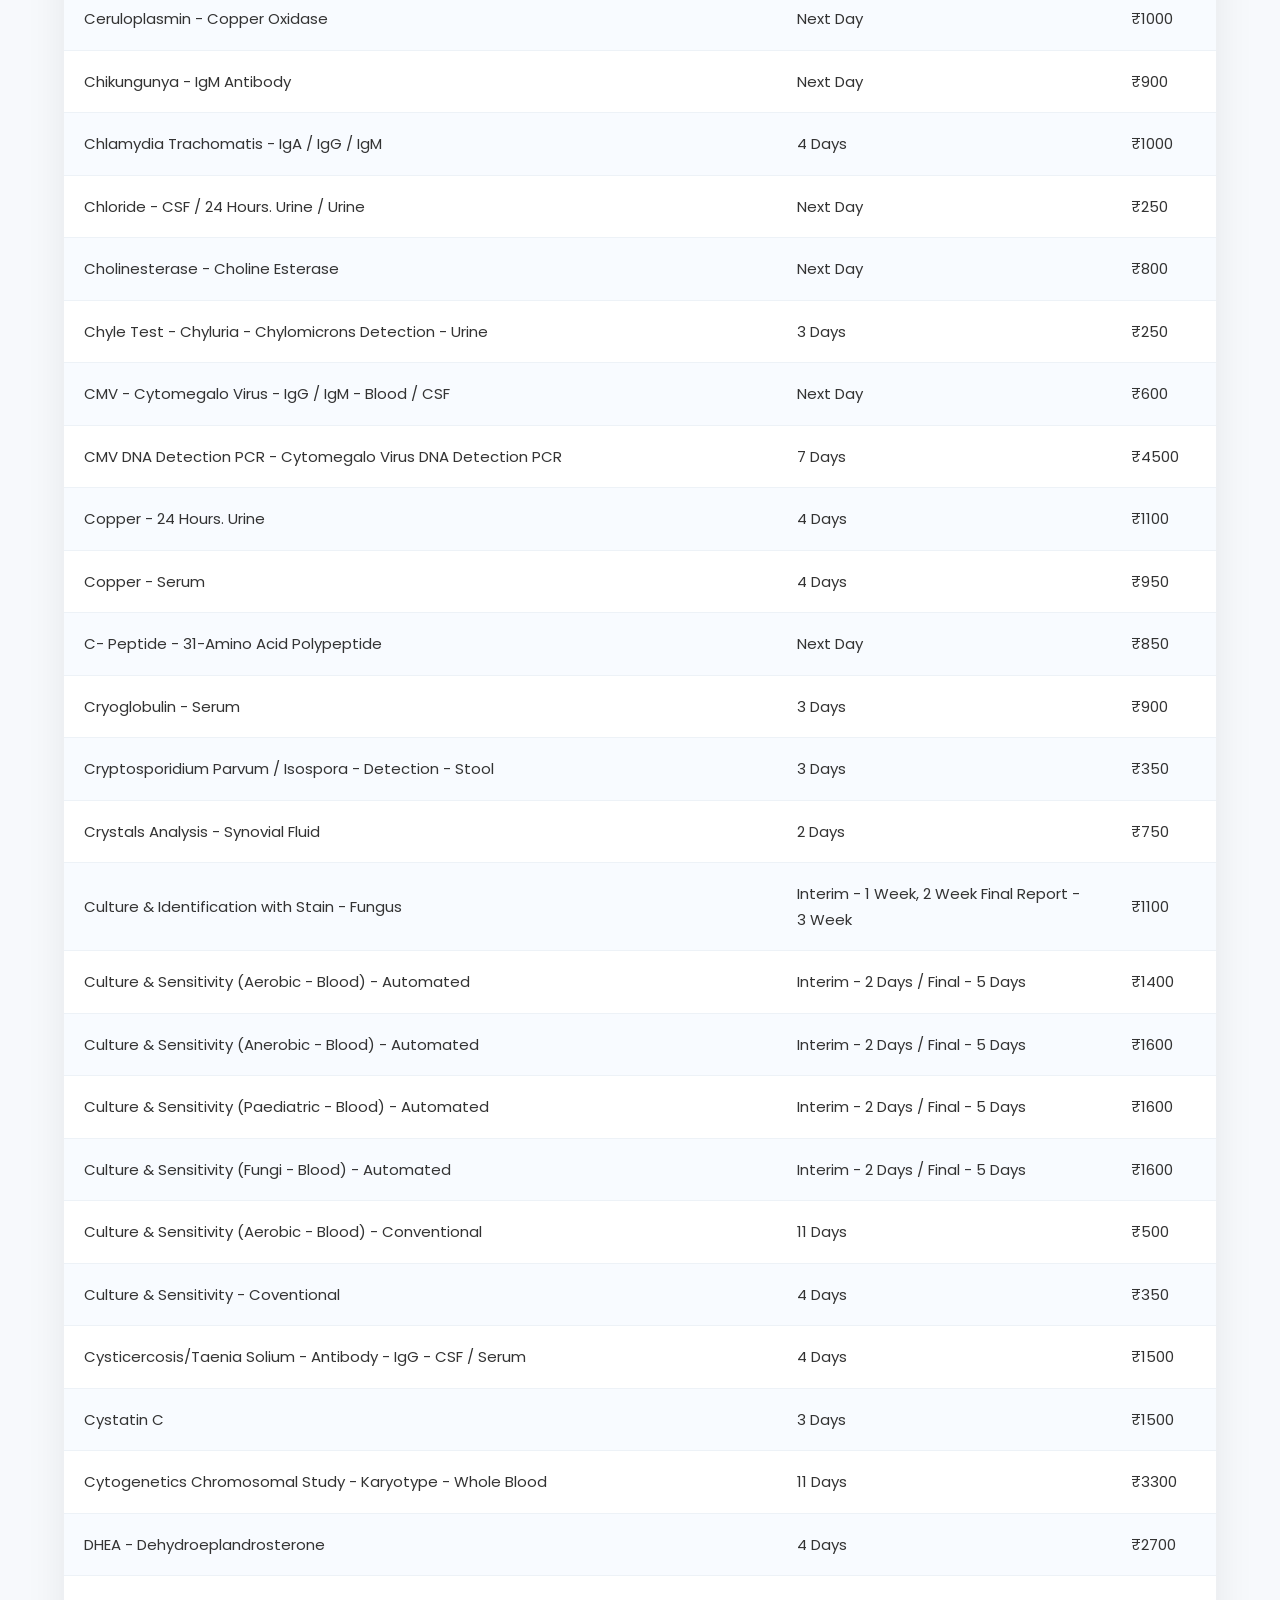
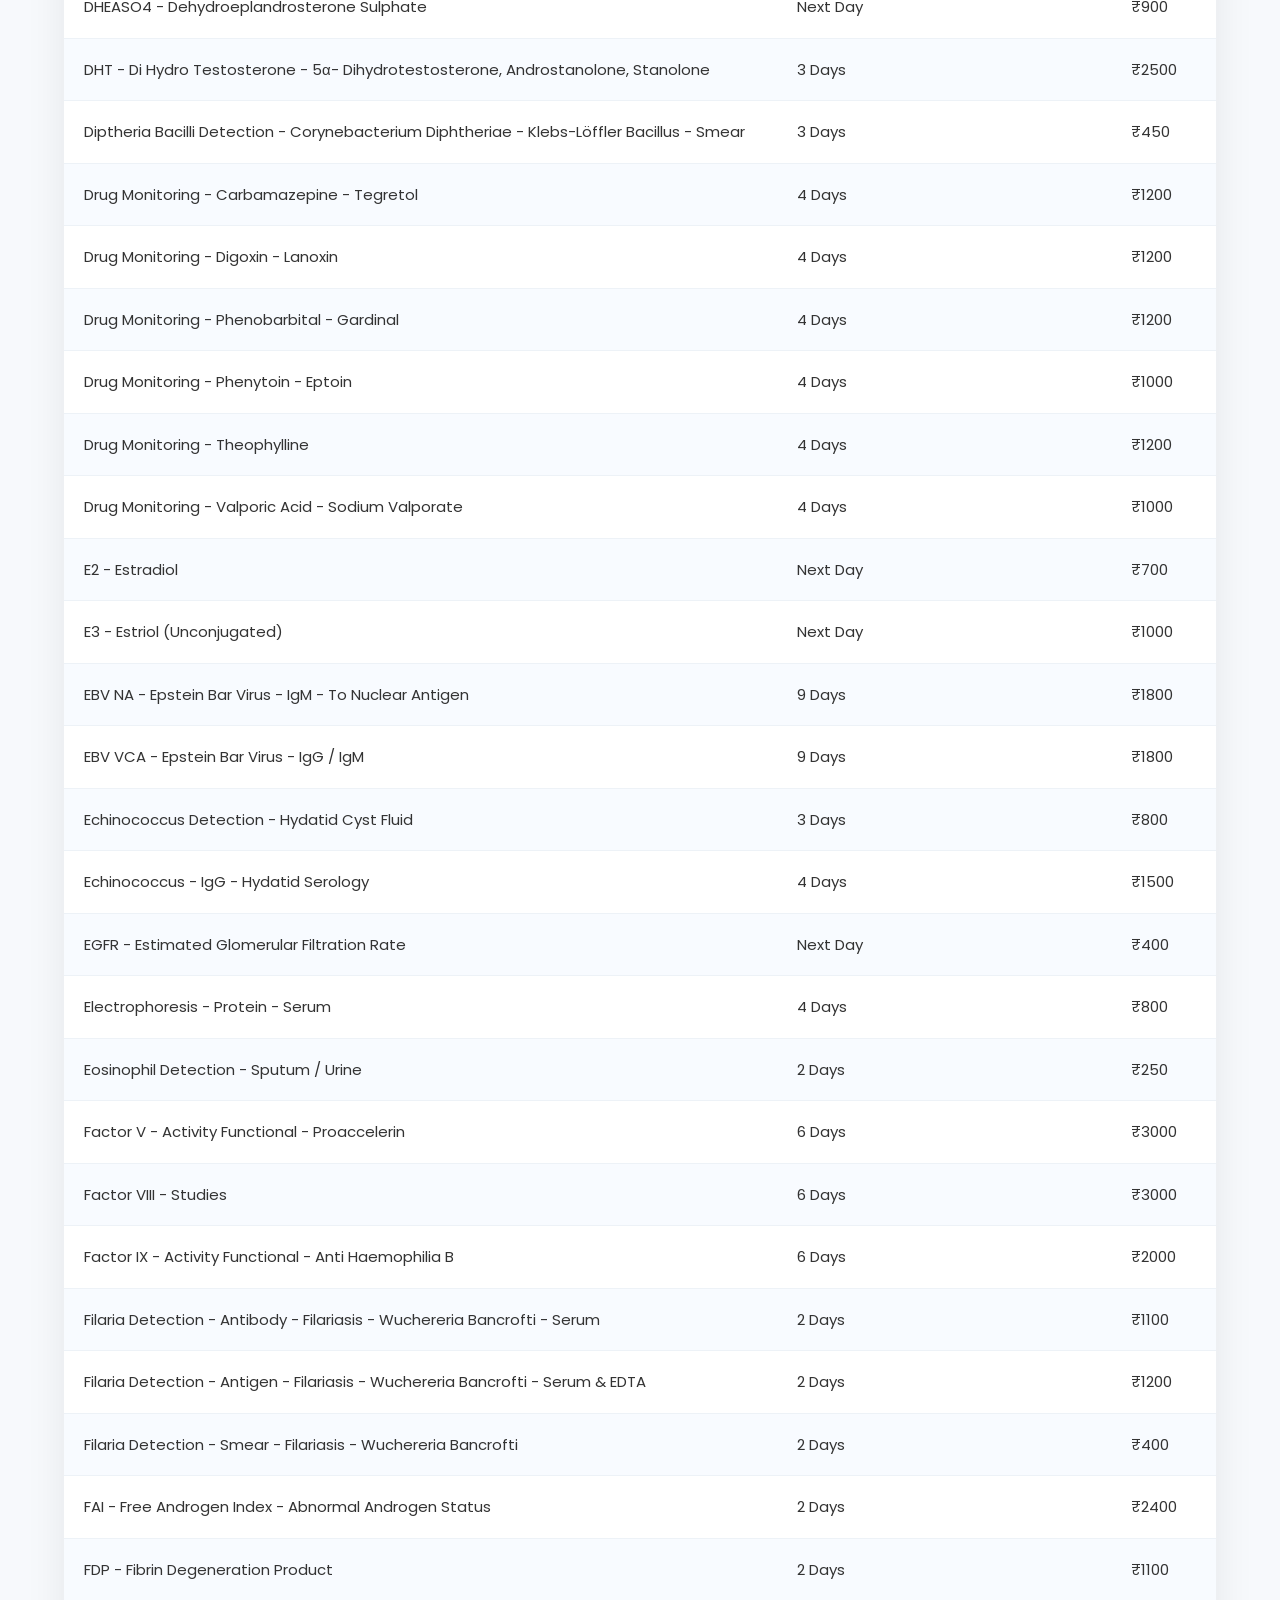
<file: test-price.html>
<!DOCTYPE html>
<html lang="en">

<head>

<meta charset="UTF-8">
<meta name="viewport" content="width=device-width, initial-scale=1.0">

<title>Test Price List | FM Healthcare</title>

<link rel="stylesheet" href="style.css">

<link rel="preconnect" href="https://fonts.googleapis.com">

<link rel="preconnect" href="https://fonts.gstatic.com" crossorigin>

<link href="https://fonts.googleapis.com/css2?family=Poppins:wght@300;400;500;600;700;800&display=swap" rel="stylesheet">

<link rel="stylesheet"
href="https://cdnjs.cloudflare.com/ajax/libs/font-awesome/6.7.2/css/all.min.css">

</head>

<body>

<!-- TOP BAR -->

<div class="top-bar">

<div class="container">

<div>

<i class="fa-solid fa-phone"></i>

+91 73190 85029

</div>

<div>

<i class="fa-solid fa-envelope"></i>

fmhealthcare7312@gmail.com

</div>

<div>

<i class="fa-solid fa-location-dot"></i>

Hatjan Bazar, Near Kisan Mandi, Suri

</div>

</div>

</div>

<!-- HEADER -->

<header>

<div class="container navbar">

<a href="index.html" class="logo">

<img src="images/logo.png" alt="FM Healthcare">

<div>

<h2>

<span class="blue">FM</span>

<span class="green">Healthcare</span>

</h2>

<p>Your Health, Our Priority</p>

</div>

</a>

<nav>

<a href="index.html">Home</a>

<a href="about.html">About</a>

<a href="doctors.html">Doctors</a>

<a href="test-price.html" class="active">Test Price</a>

</nav>

</div>

</header>

<!-- HERO -->

<section class="test-hero">

<div class="container">

<h1>

Laboratory Test Price List

</h1>

<p>

Search over 352 Laboratory Tests with Updated MRP & Reporting Time

</p>

<div class="search-box">

<i class="fa-solid fa-magnifying-glass"></i>

<input

type="text"

id="searchInput"

placeholder="Search Test Name...">

</div>

</div>

</section>

<!-- INFO CARDS -->

<section class="test-info">

<div class="container">

<div class="info-card">

<i class="fa-solid fa-vial-circle-check"></i>

<h3>352+</h3>

<p>Laboratory Tests</p>

</div>

<div class="info-card">

<i class="fa-solid fa-truck-medical"></i>

<h3>Available</h3>

<p>Home Blood Collection</p>

</div>

<div class="info-card">

<i class="fa-solid fa-file-waveform"></i>

<h3>Fast</h3>

<p>Reporting Time</p>

</div>

<div class="info-card">

<i class="fa-solid fa-tags"></i>

<h3>Updated</h3>

<p>Latest MRP</p>

</div>

</div>

</section>

<!-- TABLE START -->

<section class="price-section">

<div class="container">

<div class="table-box">

<table id="priceTable">

<thead>

<tr>

<th>Test Name</th>

<th>Report Time</th>

<th>MRP (₹)</th>

</tr>

</thead>

<tbody id="tableBody">
  </tbody>

</table>

</div>

</div>

</section>

<!-- HOME COLLECTION -->

<section class="home-collection">

<div class="container">

<div class="collection-card">

<div class="collection-left">

<i class="fa-solid fa-house-medical-circle-check"></i>

<div>

<h2>Home Blood Collection Available</h2>

<p>
Book your blood sample collection from the comfort of your home.
Fast, Safe & Hygienic Service.
</p>

</div>

</div>

<div class="collection-right">

<a href="tel:+917319085029" class="book-btn">

<i class="fa-solid fa-phone"></i>

Call Now

</a>

</div>

</div>

</div>

</section>

<!-- DOWNLOAD PRICE LIST -->

<section class="download-price">

<div class="container">

<div class="download-box">

<h2>Download Complete Test Price List</h2>

<p>

Download the latest laboratory test price list in PDF format.

</p>

<a href="price-list.pdf" class="download-btn">

<i class="fa-solid fa-download"></i>

Download PDF

</a>

</div>

</div>

</section>

<!-- FOOTER -->

<footer>

<div class="container">

<p>

© 2026 FM Healthcare. All Rights Reserved.

</p>

</div>

</footer>

<script src="script.js"></script>

</body>

</html>
</file>
<file: style.css>
/*=========================================
  FM HEALTHCARE WEBSITE V3.0
=========================================*/

*{
margin:0;
padding:0;
box-sizing:border-box;
}

html{
scroll-behavior:smooth;
}

body{
font-family:'Poppins',sans-serif;
background:#f7f9fc;
color:#333;
line-height:1.7;
overflow-x:hidden;
}

img{
max-width:100%;
display:block;
}

a{
text-decoration:none;
}

ul{
list-style:none;
}

.container{
width:90%;
max-width:1280px;
margin:auto;
}

/*=========================================
TOP BAR
=========================================*/

.top-bar{

background:#0B4EA2;
color:#fff;
font-size:14px;
padding:10px 0;

}

.top-bar .container{

display:flex;
justify-content:space-between;
align-items:center;
flex-wrap:wrap;

}

.top-left,
.top-right{

display:flex;
gap:25px;
align-items:center;

}

.top-bar i{

margin-right:8px;

}

/*=========================================
HEADER
=========================================*/

header{

position:sticky;
top:0;
left:0;
z-index:999;

background:#ffffff;

box-shadow:0 8px 30px rgba(0,0,0,.08);

}

.navbar{

height:90px;

display:flex;

align-items:center;

justify-content:space-between;

}

.logo{

display:flex;

align-items:center;

gap:15px;

}

.logo img{

width:70px;

height:70px;

object-fit:contain;

}

.logo h2{

font-size:34px;

font-weight:800;

letter-spacing:1px;

}

.logo p{

font-size:13px;

color:#666;

margin-top:4px;

}

.blue{

color:#0B4EA2;

}

.green{

color:#2E8B57;

}

/*=========================================
MENU
=========================================*/

nav{

display:flex;

gap:24px;

}

nav a{

font-size:15px;

font-weight:600;

color:#222;

transition:.35s;

position:relative;

}

nav a:hover{

color:#0B4EA2;

}

nav a::after{

content:"";

position:absolute;

left:0;

bottom:-8px;

width:0;

height:3px;

background:#2E8B57;

transition:.35s;

border-radius:10px;

}

nav a:hover::after{

width:100%;

}

/*=========================================
CALL BUTTON
=========================================*/

.call-btn{

background:#2E8B57;

padding:12px 18px;

border-radius:50px;

color:#fff;

font-weight:600;

transition:.35s;

}

.call-btn:hover{

background:#0B4EA2;

transform:translateY(-2px);

}

/*=========================================
HERO
=========================================*/

.hero{

position:relative;

height:90vh;

min-height:720px;

overflow:hidden;

}

.hero-banner{

position:absolute;

width:100%;

height:100%;

object-fit:cover;

object-position:center;

}

.hero-overlay{

position:absolute;

inset:0;

background:linear-gradient(to right,

rgba(255,255,255,.90),

rgba(255,255,255,.45),

rgba(255,255,255,.10));

}

.hero-content{

position:absolute;

top:50%;

left:8%;

transform:translateY(-50%);

max-width:620px;

z-index:5;

}

.hero-content h1{

font-size:72px;

font-weight:800;

line-height:1;

margin-bottom:20px;

}

.hero-content h3{

font-size:28px;

color:#0B4EA2;

margin-bottom:15px;

}

.hero-content p{

font-size:18px;

margin-bottom:35px;

color:#444;

}
/*=========================================
HERO BUTTONS
=========================================*/

.hero-buttons{
display:flex;
gap:20px;
margin-top:35px;
flex-wrap:wrap;
}

.btn-primary,
.btn-secondary{

display:inline-flex;
align-items:center;
justify-content:center;

padding:15px 32px;

border-radius:50px;

font-size:16px;

font-weight:600;

transition:.35s;

}

.btn-primary{

background:#0B4EA2;

color:#fff;

box-shadow:0 10px 30px rgba(11,78,162,.25);

}

.btn-primary:hover{

background:#084298;

transform:translateY(-3px);

}

.btn-secondary{

background:#2E8B57;

color:#fff;

box-shadow:0 10px 30px rgba(46,139,87,.25);

}

.btn-secondary:hover{

background:#227046;

transform:translateY(-3px);

}

/*=========================================
SECTION COMMON
=========================================*/

section{

padding:90px 0;

}

.section-tag{

display:inline-block;

background:#EAF4FF;

color:#0B4EA2;

padding:8px 18px;

border-radius:50px;

font-size:14px;

font-weight:700;

letter-spacing:1px;

margin-bottom:18px;

}

section h2{

font-size:42px;

font-weight:700;

margin-bottom:25px;

color:#222;

}

/*=========================================
QUICK ACTION
=========================================*/

.quick-actions{

margin-top:-70px;

position:relative;

z-index:20;

}

.quick-actions .container{

display:grid;

grid-template-columns:repeat(4,1fr);

gap:25px;

}

.action-card{

background:#fff;

padding:35px 25px;

border-radius:20px;

text-align:center;

box-shadow:0 15px 40px rgba(0,0,0,.08);

transition:.35s;

color:#333;

}

.action-card:hover{

transform:translateY(-8px);

box-shadow:0 25px 50px rgba(0,0,0,.15);

}

.action-card i{

font-size:42px;

color:#0B4EA2;

margin-bottom:18px;

}

.action-card h3{

font-size:22px;

margin-bottom:10px;

}

.action-card p{

color:#666;

}

/*=========================================
ABOUT
=========================================*/

.about-grid{

display:grid;

grid-template-columns:1fr 1fr;

gap:60px;

align-items:center;

}

.about-image img{

border-radius:25px;

box-shadow:0 15px 40px rgba(0,0,0,.12);

}

.about-content p{

font-size:17px;

margin-bottom:18px;

color:#555;

}

.about-content ul{

margin:25px 0;

}

.about-content li{

margin-bottom:12px;

font-weight:500;

}

/*=========================================
WHY CHOOSE US
=========================================*/

.why-us{

background:#F4F9FF;

}

.why-us h2{

text-align:center;

margin-bottom:50px;

}

.why-grid{

display:grid;

grid-template-columns:repeat(4,1fr);

gap:30px;

}

.why-card{

background:#fff;

padding:35px 25px;

border-radius:20px;

text-align:center;

box-shadow:0 12px 35px rgba(0,0,0,.08);

transition:.35s;

}

.why-card:hover{

transform:translateY(-8px);

}

.why-card i{

font-size:45px;

color:#2E8B57;

margin-bottom:18px;

}

.why-card h3{

font-size:22px;

margin-bottom:15px;

}

.why-card p{

color:#666;

}
/*=========================================
SERVICES
=========================================*/

.services{
background:#fff;
}

.services h2{
text-align:center;
margin-bottom:15px;
}

.services .section-tag{
display:block;
width:fit-content;
margin:0 auto 15px;
}

.services-grid{
display:grid;
grid-template-columns:repeat(3,1fr);
gap:30px;
margin-top:50px;
}

.service-card{
background:#fff;
padding:35px 25px;
border-radius:20px;
text-align:center;
box-shadow:0 10px 30px rgba(0,0,0,.08);
transition:.35s;
}

.service-card:hover{
transform:translateY(-8px);
box-shadow:0 20px 45px rgba(0,0,0,.12);
}

.service-card i{
font-size:50px;
color:#0B4EA2;
margin-bottom:20px;
}

.service-card h3{
font-size:24px;
margin-bottom:15px;
color:#222;
}

.service-card p{
color:#666;
font-size:16px;
}

/*=========================================
FEATURED DOCTORS
=========================================*/

.featured-doctors{
background:#F7F9FC;
}

.featured-doctors h2{
text-align:center;
margin-bottom:15px;
}

.featured-doctors .section-tag{
display:block;
width:fit-content;
margin:0 auto 15px;
}

.doctor-grid{
display:grid;
grid-template-columns:repeat(3,1fr);
gap:35px;
margin-top:50px;
}

.doctor-card{
background:#fff;
border-radius:22px;
overflow:hidden;
box-shadow:0 12px 35px rgba(0,0,0,.08);
transition:.35s;
text-align:center;
padding-bottom:30px;
}

.doctor-card:hover{
transform:translateY(-8px);
}

.doctor-card img{
width:100%;
height:380px;
object-fit:cover;
object-position:top;
background:#eef3f8;
}

.doctor-card h3{
margin-top:25px;
font-size:24px;
color:#0B4EA2;
}

.doctor-card h4{
margin:10px 0;
color:#2E8B57;
font-size:18px;
}

.doctor-card p{
padding:0 20px;
color:#666;
}

.center-btn{
text-align:center;
margin-top:45px;
}

/*=========================================
GALLERY
=========================================*/

.gallery{
background:#fff;
}

.gallery h2{
text-align:center;
}

.gallery .section-tag{
display:block;
width:fit-content;
margin:0 auto 15px;
}

.gallery-grid{
display:grid;
grid-template-columns:repeat(3,1fr);
gap:20px;
margin-top:50px;
}

.gallery-grid img{
width:100%;
height:260px;
object-fit:cover;
border-radius:18px;
transition:.35s;
cursor:pointer;
}

.gallery-grid img:hover{
transform:scale(1.04);
}

/*=========================================
CONTACT
=========================================*/

.contact{
background:#F4F9FF;
}

.contact .container{
display:grid;
grid-template-columns:1fr 1fr;
gap:60px;
align-items:center;
}

.contact-box{
display:flex;
align-items:flex-start;
gap:18px;
margin:25px 0;
}

.contact-box i{
font-size:28px;
color:#0B4EA2;
margin-top:4px;
}

.contact-right iframe{
width:100%;
height:450px;
border:none;
border-radius:20px;
box-shadow:0 10px 30px rgba(0,0,0,.08);
}
/*=========================================
FOOTER
=========================================*/

footer{
background:#0B2341;
color:#fff;
padding:70px 0 20px;
}

.footer-grid{
display:grid;
grid-template-columns:2fr 1fr 1fr 1.5fr;
gap:40px;
}

.footer-logo{
width:80px;
margin-bottom:15px;
}

footer h3{
font-size:32px;
margin-bottom:15px;
}

footer h4{
font-size:22px;
margin-bottom:20px;
color:#fff;
}

footer p{
color:#d8e3ef;
margin-bottom:10px;
line-height:1.8;
}

footer ul{
padding:0;
}

footer ul li{
margin-bottom:12px;
}

footer ul li a{
color:#d8e3ef;
transition:.3s;
}

footer ul li a:hover{
color:#2E8B57;
padding-left:6px;
}

.copyright{
margin-top:50px;
padding-top:20px;
border-top:1px solid rgba(255,255,255,.15);
text-align:center;
font-size:15px;
color:#cdd7e3;
}

/*=========================================
RESPONSIVE
=========================================*/

@media (max-width:1100px){

nav{
gap:18px;
}

.hero-content h1{
font-size:58px;
}

.quick-actions .container,
.why-grid,
.services-grid,
.doctor-grid,
.gallery-grid{
grid-template-columns:repeat(2,1fr);
}

.about-grid,
.contact .container,
.footer-grid{
grid-template-columns:1fr;
}

}

@media (max-width:768px){

.top-bar{
display:none;
}

.logo{
display:flex;
align-items:center;
gap:10px;
flex:1;
}

.logo img{
width:45px;
height:45px;
}

.logo h2{
font-size:22px;
line-height:1;
}

.logo p{
font-size:11px;
margin-top:2px;
}

.navbar{
height:75px;
padding:0 15px;
display:flex;
align-items:center;
justify-content:space-between;
}

.hero{
    position:relative;
    height:650px;
    min-height:650px;
    overflow:hidden;
}

.hero-banner{
    position:absolute;
    inset:0;
    width:100%;
    height:100%;
    object-fit:cover;
    object-position:center;
}

.hero-overlay{
    position:absolute;
    inset:0;
}

.hero-content{
    position:absolute;
    top:50%;
    left:20px;
    right:20px;
    transform:translateY(-50%);
    z-index:5;
}

.hero-buttons{
    display:flex;
    gap:10px;
    flex-wrap:nowrap;
}

.btn-primary,
.btn-secondary{
    flex:1;
}
.call-btn{
display:none;
}
.quick-actions{
margin-top:30px;
}

.quick-actions .container,
.why-grid,
.services-grid,
.doctor-grid,
.gallery-grid{
grid-template-columns:1fr;
}

section{
padding:70px 0;
}

section h2{
font-size:30px;
}

.doctor-card img{
height:340px;
}

.contact-right iframe{
height:320px;
}

footer{
text-align:center;
}

.footer-logo{
margin:auto auto 20px;
}

}

@media (max-width:480px){

.hero-content h1{
font-size:36px;
}

.hero-content h3{
font-size:18px;
}

.call-btn{
width:100%;
text-align:center;
}

}

/*=========================================
SMOOTH EFFECTS
=========================================*/

.action-card,
.service-card,
.doctor-card,
.why-card,
.gallery-grid img,
.btn-primary,
.btn-secondary{
transition:all .35s ease;
}

::selection{
background:#0B4EA2;
color:#fff;
}
/* ===================================================
   TEST PRICE PAGE - PREMIUM V2
=================================================== */

.test-hero{
    background:linear-gradient(135deg,#0B4EA2,#1B75D0,#2E8B57);
    color:#fff;
    padding:80px 20px;
    text-align:center;
}

.test-hero h1{
    font-size:48px;
    font-weight:800;
    margin-bottom:15px;
}

.test-hero p{
    max-width:700px;
    margin:0 auto 35px;
    font-size:18px;
    opacity:.95;
    line-height:1.8;
}

.search-box{
    max-width:700px;
    margin:auto;
    background:#fff;
    border-radius:60px;
    display:flex;
    align-items:center;
    padding:8px 25px;
    box-shadow:0 15px 40px rgba(0,0,0,.15);
}

.search-box i{
    color:#0B4EA2;
    font-size:20px;
    margin-right:15px;
}

.search-box input{
    width:100%;
    border:none;
    outline:none;
    font-size:17px;
    padding:18px 5px;
    font-family:Poppins,sans-serif;
    background:transparent;
}

.test-info{
    margin-top:-45px;
    margin-bottom:60px;
}

.test-info .container{
    display:grid;
    grid-template-columns:repeat(4,1fr);
    gap:25px;
}

.info-card{
    background:#fff;
    border-radius:18px;
    text-align:center;
    padding:30px 20px;
    box-shadow:0 10px 35px rgba(0,0,0,.08);
    transition:.3s;
}

.info-card:hover{
    transform:translateY(-8px);
}

.info-card i{
    font-size:42px;
    color:#0B4EA2;
    margin-bottom:18px;
}

.info-card h3{
    font-size:30px;
    color:#0B4EA2;
    margin-bottom:8px;
}

.info-card p{
    color:#666;
    font-size:15px;
}
/* ==========================================
   PREMIUM TABLE
========================================== */

.price-section{
    padding:20px 0 70px;
}

.table-box{
    background:#fff;
    border-radius:20px;
    overflow:hidden;
    box-shadow:0 15px 40px rgba(0,0,0,.08);
}

#priceTable{
    width:100%;
    border-collapse:collapse;
}

#priceTable thead{
    background:linear-gradient(90deg,#0B4EA2,#2E8B57);
    color:#fff;
}

#priceTable th{
    padding:20px;
    text-align:left;
    font-size:16px;
    font-weight:700;
    letter-spacing:.5px;
}

#priceTable td{
    padding:18px 20px;
    border-bottom:1px solid #edf2f7;
    font-size:15px;
}

#priceTable tbody tr:nth-child(even){
    background:#f8fbff;
}

#priceTable tbody tr:hover{
    background:#eef8ff;
    transition:.25s;
}

/* ==========================================
   HOME COLLECTION
========================================== */

.home-collection{
    padding:20px 0 70px;
}

.collection-card{
    background:linear-gradient(135deg,#0B4EA2,#2E8B57);
    color:#fff;
    border-radius:20px;
    padding:35px;
    display:flex;
    justify-content:space-between;
    align-items:center;
    gap:30px;
}

.collection-left{
    display:flex;
    align-items:center;
    gap:20px;
}

.collection-left i{
    font-size:55px;
}

.collection-left h2{
    margin-bottom:10px;
}

.book-btn{
    background:#fff;
    color:#0B4EA2;
    padding:15px 30px;
    border-radius:50px;
    font-weight:700;
    text-decoration:none;
    transition:.3s;
}

.book-btn:hover{
    background:#f4f4f4;
    transform:translateY(-3px);
}

/* ==========================================
   DOWNLOAD
========================================== */

.download-price{
    padding-bottom:70px;
}

.download-box{
    background:#fff;
    border-radius:20px;
    text-align:center;
    padding:50px 30px;
    box-shadow:0 12px 35px rgba(0,0,0,.08);
}

.download-box h2{
    color:#0B4EA2;
    margin-bottom:15px;
}

.download-box p{
    color:#666;
    margin-bottom:30px;
}

.download-btn{
    display:inline-block;
    background:linear-gradient(90deg,#0B4EA2,#2E8B57);
    color:#fff;
    text-decoration:none;
    padding:15px 35px;
    border-radius:50px;
    font-weight:700;
    transition:.3s;
}

.download-btn:hover{
    transform:translateY(-3px);
    box-shadow:0 10px 25px rgba(0,0,0,.15);
}
/* ==========================================
   FOOTER
========================================== */

footer{
    background:#0b2343;
    color:#fff;
    text-align:center;
    padding:25px 20px;
    margin-top:40px;
}

footer p{
    margin:0;
    font-size:15px;
    opacity:.9;
}

/* ==========================================
   SMOOTH ANIMATION
========================================== */

.info-card,
.table-box,
.collection-card,
.download-box{
    animation:fadeUp .6s ease;
}

@keyframes fadeUp{
    from{
        opacity:0;
        transform:translateY(25px);
    }
    to{
        opacity:1;
        transform:translateY(0);
    }
}

/* ==========================================
   RESPONSIVE
========================================== */

@media(max-width:992px){

.test-info .container{
    grid-template-columns:repeat(2,1fr);
}

.collection-card{
    flex-direction:column;
    text-align:center;
}

.collection-left{
    flex-direction:column;
}

}

@media(max-width:768px){

.test-hero{
    padding:60px 20px;
}

.test-hero h1{
    font-size:32px;
}

.test-hero p{
    font-size:15px;
}

.search-box{
    border-radius:15px;
    padding:8px 15px;
}

.search-box input{
    padding:14px 5px;
    font-size:15px;
}

.test-info .container{
    grid-template-columns:1fr;
}

.table-box{
    overflow-x:auto;
}

#priceTable{
    min-width:700px;
}

.info-card{
    padding:25px 15px;
}

.download-box{
    padding:35px 20px;
}

.download-btn,
.book-btn{
    display:inline-block;
    width:100%;
    max-width:300px;
}

}
/* ===========================
   APPOINTMENT PAGE
=========================== */

.page-header{
    background:linear-gradient(135deg,#0B4EA2,#2E8B57);
    color:#fff;
    text-align:center;
    padding:70px 20px;
}

.page-header h1{
    font-size:42px;
    margin-bottom:10px;
}

.page-header p{
    font-size:18px;
    opacity:.95;
}

.appointment-section{
    background:#f5f8fc;
    padding:60px 20px;
}

.appointment-container{
    max-width:850px;
    margin:auto;
    background:#fff;
    border-radius:18px;
    padding:40px;
    box-shadow:0 15px 40px rgba(0,0,0,.08);
}

.appointment-container h2{
    text-align:center;
    color:#0B4EA2;
    margin-bottom:30px;
}
.form-group{
    margin-bottom:22px;
}

.form-group label{
    display:block;
    font-weight:600;
    color:#333;
    margin-bottom:8px;
}

.form-group input,
.form-group select,
.form-group textarea{
    width:100%;
    padding:14px 16px;
    border:1px solid #d9e2ec;
    border-radius:12px;
    font-size:16px;
    outline:none;
    transition:.3s;
    box-sizing:border-box;
    background:#fff;
}

.form-group input:focus,
.form-group select:focus,
.form-group textarea:focus{
    border-color:#0B4EA2;
    box-shadow:0 0 0 4px rgba(11,78,162,.12);
}

.appointment-btn{
    width:100%;
    border:none;
    border-radius:12px;
    padding:16px;
    font-size:18px;
    font-weight:700;
    color:#fff;
    background:linear-gradient(135deg,#0B4EA2,#2E8B57);
    cursor:pointer;
    transition:.3s;
}

.appointment-btn:hover{
    transform:translateY(-2px);
    box-shadow:0 12px 24px rgba(11,78,162,.25);
}
.success-message{
    margin:40px auto;
    max-width:850px;
    background:#ecfff3;
    border:2px solid #2E8B57;
    border-radius:16px;
    padding:30px;
    text-align:center;
    animation:fadeIn .5s ease;
}

.success-message i{
    font-size:55px;
    color:#2E8B57;
    margin-bottom:15px;
}

.success-message h3{
    color:#0B4EA2;
    margin-bottom:10px;
}

.success-message p{
    color:#555;
    line-height:1.8;
}

.page-footer{
    background:#0B4EA2;
    color:#fff;
    text-align:center;
    padding:25px;
    margin-top:60px;
}

@keyframes fadeIn{
    from{
        opacity:0;
        transform:translateY(20px);
    }
    to{
        opacity:1;
        transform:translateY(0);
    }
}

@media(max-width:768px){

    .appointment-container{
        padding:25px;
    }

    .page-header h1{
        font-size:30px;
    }

    .page-header p{
        font-size:16px;
    }

    .appointment-btn{
        font-size:16px;
        padding:14px;
    }

}
/* ==========================
   HEADER FIX V1
========================== */

.menu-toggle{
display:none;
cursor:pointer;
font-size:30px;
color:#0B4EA2;
}

@media(max-width:768px){

.navbar{

display:flex;

justify-content:space-between;

align-items:center;

flex-direction:row;

}

.logo{

flex-direction:row;

text-align:left;

}

nav{

display:none;

}

.call-btn{

display:none;

}

.menu-toggle{

display:block;

}

}
@media (max-width:768px){

nav{
    display:none;
    position:absolute;
    top:90px;
    left:0;
    width:100%;
    background:#fff;
    flex-direction:column;
    padding:20px;
    box-shadow:0 10px 20px rgba(0,0,0,.08);
    z-index:999;
}

nav.active{
    display:flex;
}

nav a{
    padding:12px 0;
    border-bottom:1px solid #eee;
}

}
</file>
